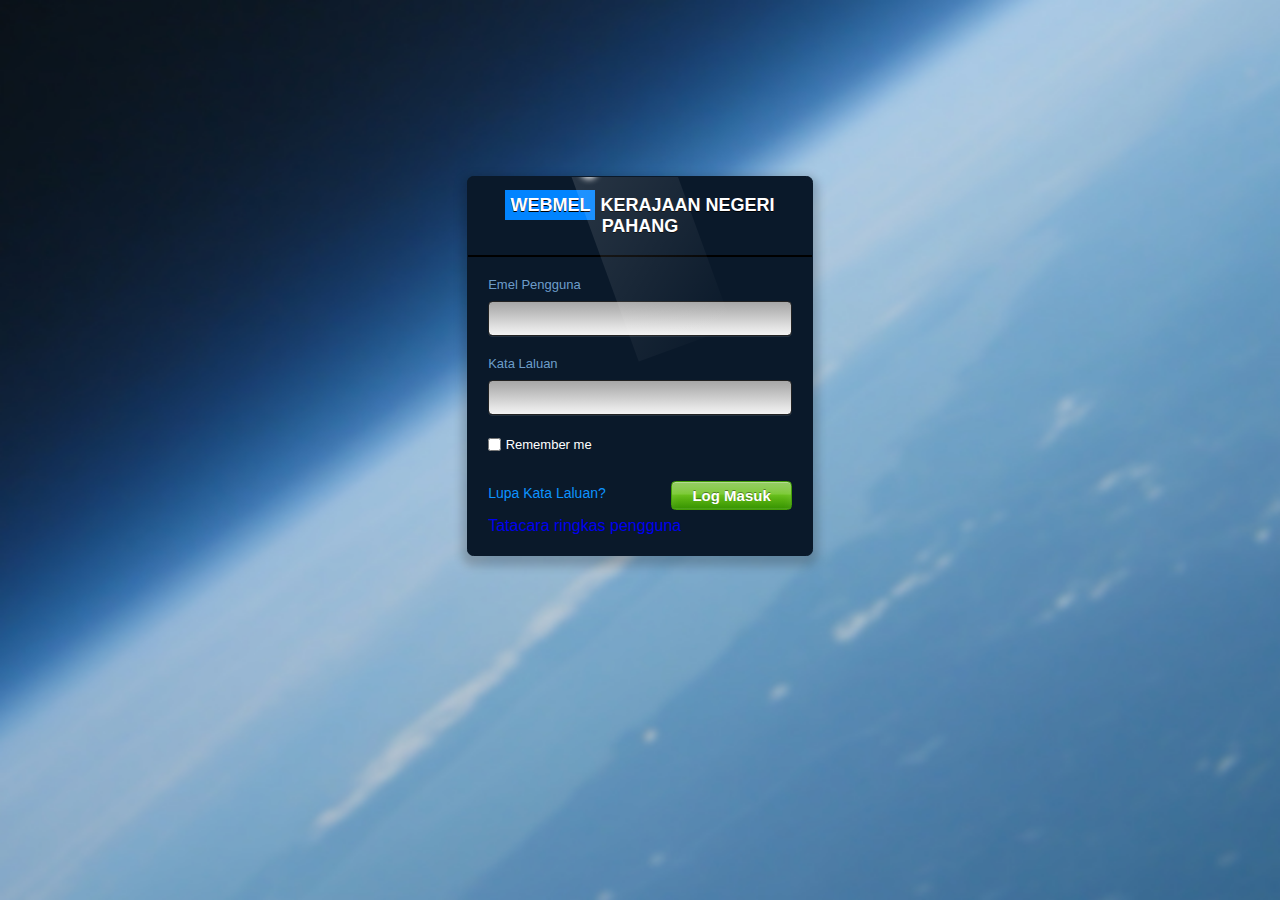
<file: login/1/index.html>
<!DOCTYPE html>
<html>
<head>
		<meta charset="utf-8">
		<link href="css/style.css" rel='stylesheet' type='text/css' />
		<meta name="viewport" content="width=device-width, initial-scale=1">
		<script type="application/x-javascript"> addEventListener("load", function() { setTimeout(hideURLbar, 0); }, false); function hideURLbar(){ window.scrollTo(0,1); } </script>
		<!--webfonts-->
		<link href='http://fonts.googleapis.com/css?family=Open+Sans:400,300,600,700,800' rel='stylesheet' type='text.css'/>
		<!--//webfonts-->
		<title>PEKP: Login</title>
</head>
 
<body>
	<div class="main">
		<form>
    		<h1><span>WEBMEL</span> <lable> KERAJAAN NEGERI PAHANG </lable> </h1>
  			<div class="inset">
	  			<p>
	    		 <label for="email">Emel Pengguna</label>
   	 			<input type="text" placeholder="" required/>
				</p>
  				<p>
				    <label for="password">Kata Laluan</label>
				    <input type="password" placeholder="" required/>
  				</p>
				  <p>
				    <input type="checkbox" name="remember" id="remember">
				    <label for="remember">Remember me </label>
				  </p>
 			 </div>
 	 
			  <p class="p-container">
			    <span><a href="#">Lupa Kata Laluan?</a></span>
			    <input type="submit" value="Log Masuk">
			    <br/><br/>
			    <a href="http://www.pahang.gov.my/tatacara-ringkas-penggunaan-emel-rasmi-kerajaan-negeri-pahang"> Tatacara ringkas pengguna</a>
			  </p>

		</form>
	</div> 
</body>
</html>
</file>
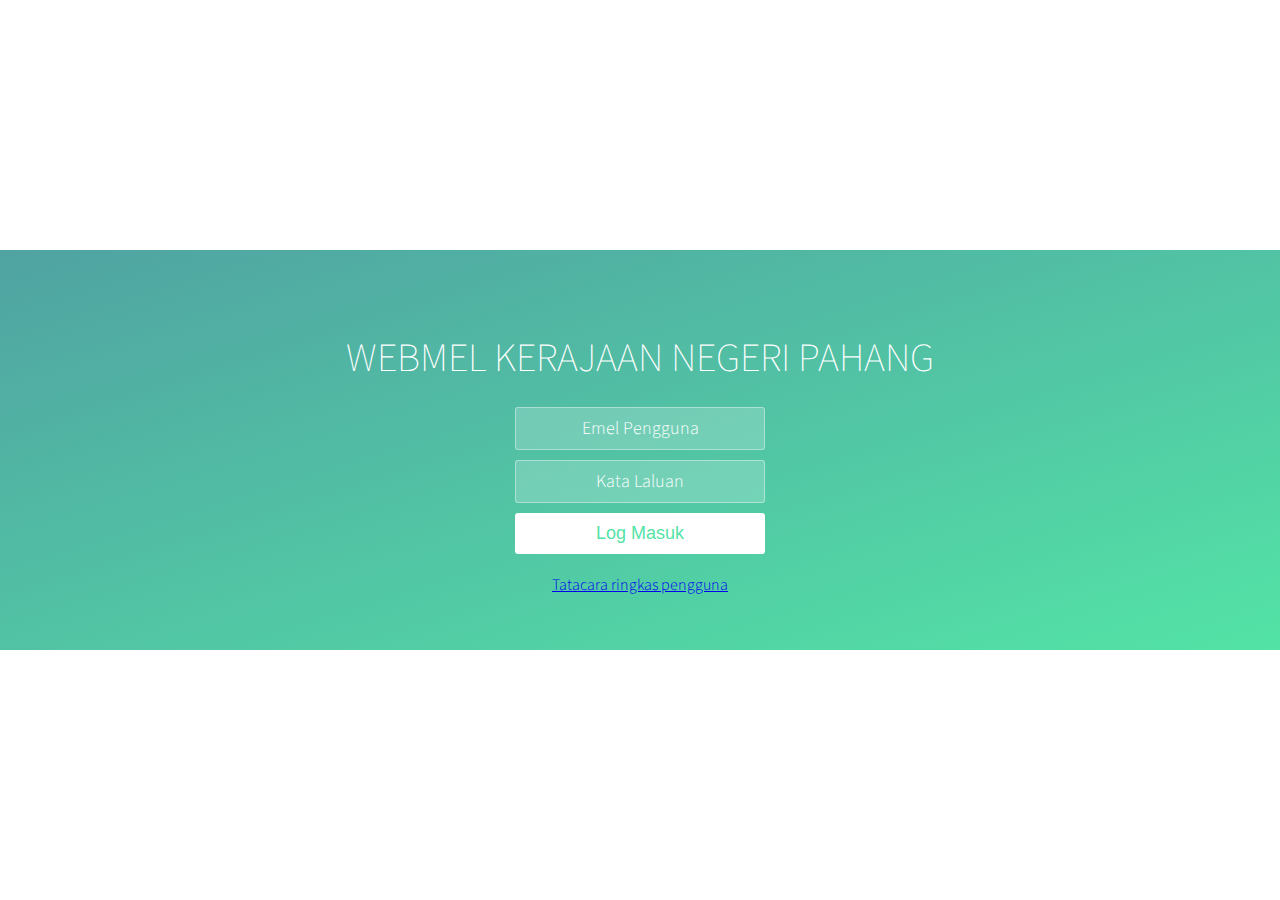
<file: login/2/index.html>
<!DOCTYPE html>
<html >
	<head>
		<meta charset="UTF-8">
		<title>PEKP: Login</title>
		<link rel="stylesheet" href="css/style.css">
	</head>

	<body>

		<div class="wrapper">
			<div class="container">
				<h1>WEBMEL KERAJAAN NEGERI PAHANG</h1>

				<form class="form">
					<input type="text" placeholder="Emel Pengguna">
					<input type="password" placeholder="Kata Laluan">
					<button type="submit" id="login-button">Log Masuk</button>
				</form>
				<a href="http://www.pahang.gov.my/tatacara-ringkas-penggunaan-emel-rasmi-kerajaan-negeri-pahang">Tatacara ringkas pengguna</a>
			</div>

			<ul class="bg-bubbles">
				<li></li>
				<li></li>
				<li></li>
				<li></li>
				<li></li>
				<li></li>
				<li></li>
				<li></li>
				<li></li>
				<li></li>
				<li></li>
				<li></li>
				<li></li>
				<li></li>
				<li></li>
				<li></li>
				<li></li>
				<li></li>
				<li></li>
				<li></li>
				<li></li>
			</ul>
		</div>

		<script src='http://cdnjs.cloudflare.com/ajax/libs/jquery/2.1.3/jquery.min.js'></script>
		<script src="js/index.js"></script>

	</body>
</html>
</file>
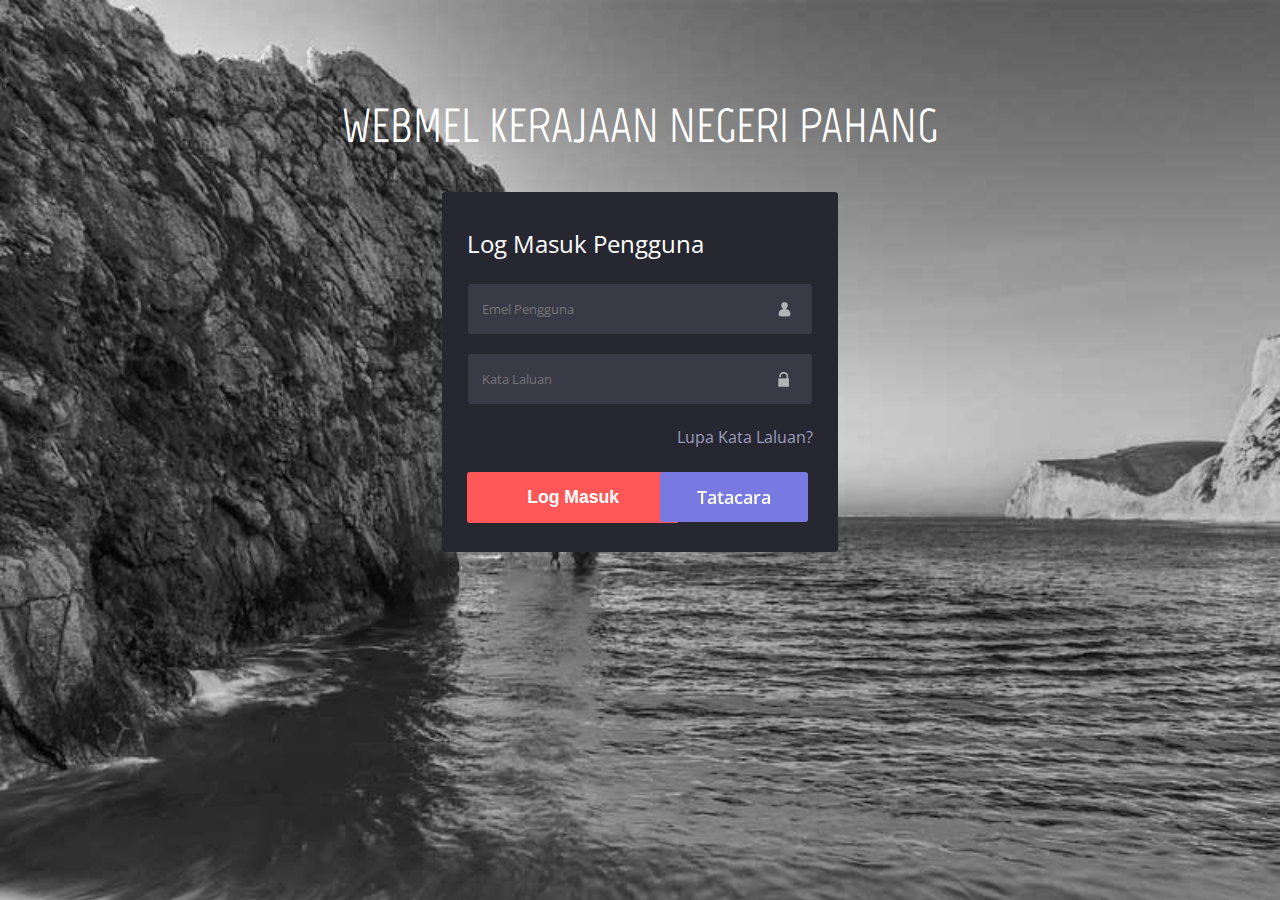
<file: login/3/index.html>
<!DOCTYPE html>
<html>	
<head>
<title>PEKP: Login</title>
<meta name="viewport" content="width=device-width, initial-scale=1">
<script type="application/x-javascript"> addEventListener("load", function() { setTimeout(hideURLbar, 0); }, false); function hideURLbar(){ window.scrollTo(0,1); } </script>
<meta name="keywords" content="Kipy Login Form Responsive Templates, Iphone Widget Template, Smartphone login forms,Login form, Widget Template, Responsive Templates, a Ipad 404 Templates, Flat Responsive Templates" />
<link href="css/style.css" rel='stylesheet' type='text/css' />
<!--webfonts-->
<link href='http://fonts.googleapis.com/css?family=Open+Sans:700,300,600,800,400' rel='stylesheet' type='text/css'>
<link href='http://fonts.googleapis.com/css?family=Marvel:400,700' rel='stylesheet' type='text/css'>
<!--//webfonts-->
</head>
<body>
<h1>WEBMEL KERAJAAN NEGERI PAHANG</h1>
	<div class="login-form">
		<h2>Log Masuk Pengguna</h2>
			<div class="form-info">
					<form>
							<input type="text" class="email" placeholder="Emel Pengguna" required=""/>
							<input type="password" class="password" placeholder="Kata Laluan" required=""/>
							<p><a href="#">Lupa Kata Laluan?</a></p>
						<ul class="login-buttons">
							<li><input type="submit" value="Log Masuk"/></li>
							<li><a href="http://www.pahang.gov.my/tatacara-ringkas-penggunaan-emel-rasmi-kerajaan-negeri-pahang" class="hvr-sweep-to-left">Tatacara</a></li>
							<div class="clear"> </div>
						</ul>
					</form>
			</div>
	</div>

</body>
</html>
</file>
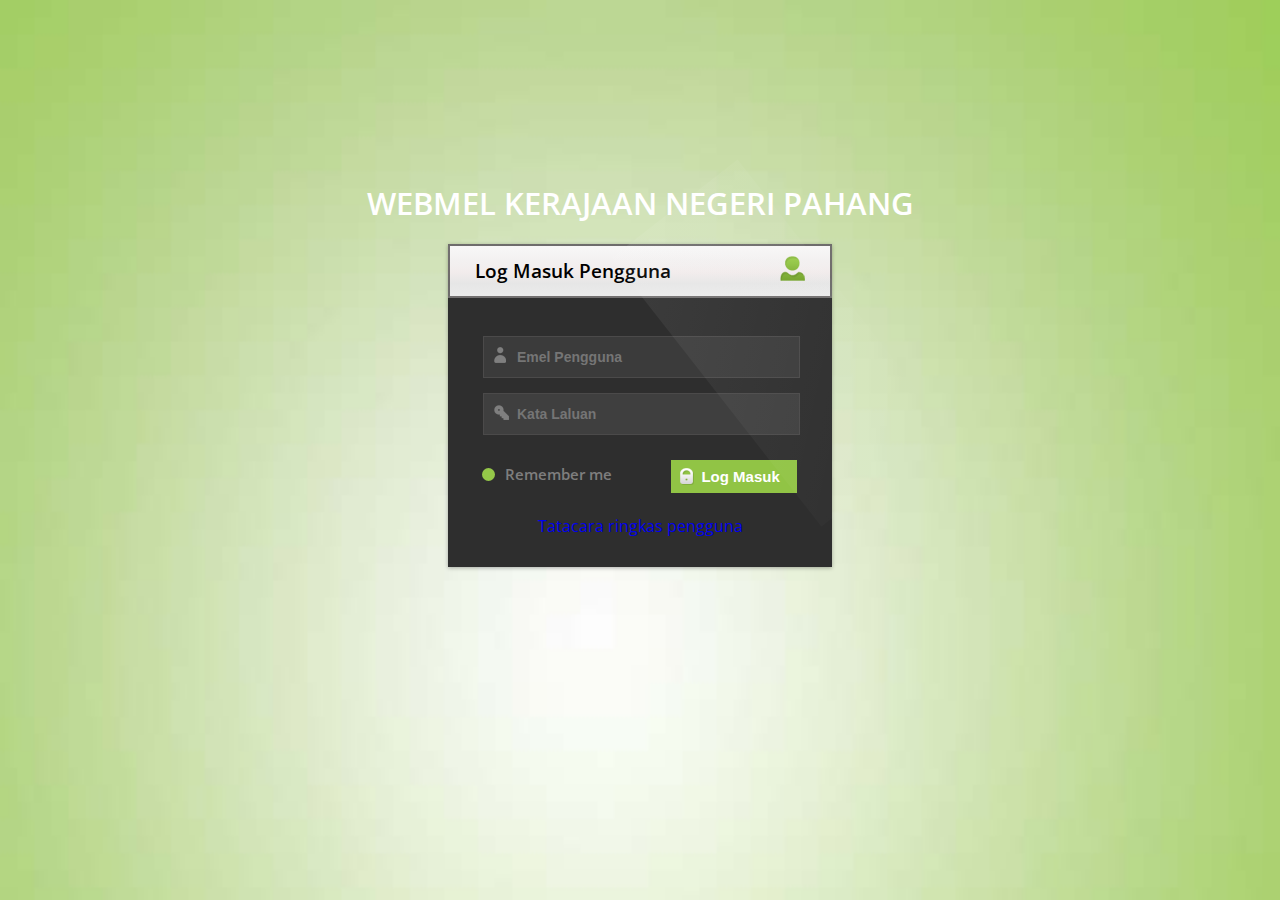
<file: login/4/index.html>
<!DOCTYPE HTML>
<html>
<head>
<title>PEKP: Login</title>
<!-- Custom Theme files -->
<link href="css/style.css" rel="stylesheet" type="text/css" media="all"/>
<!-- Custom Theme files -->
<meta http-equiv="Content-Type" content="text/html; charset=utf-8" />
<meta name="viewport" content="width=device-width, initial-scale=1, maximum-scale=1">
<meta http-equiv="Content-Type" content="text/html; charset=utf-8" /> 
<meta name="keywords" content="Member Login Form Responsive, Login form web template, Sign up Web Templates, Flat Web Templates, Login signup Responsive web template, Smartphone Compatible web template, free webdesigns for Nokia, Samsung, LG, SonyErricsson, Motorola web design" />
<!--Google Fonts-->
<link href='http://fonts.googleapis.com/css?family=Open+Sans:300italic,400italic,600italic,700italic,800italic,400,300,600,700,800' rel='stylesheet' type='text/css'>
<!--Google Fonts-->
</head>
<body>
<br/><br/><br/><br/><br/><br/>
<h1>WEBMEL KERAJAAN NEGERI PAHANG</h1>
<div class="login">
	<div class="login-box1 box effect6">
		<div class="login-top">
				<h2>Log Masuk Pengguna</h2>
			<div class="user">
				<img src="images/user.png" alt="">

			</div>
		   <div class="clear"> </div>
		</div>
		<div class="login-bottom">
			<input type="text" placeholder="Emel Pengguna"/>
			<input type="password" placeholder="Kata Laluan"/>
			<div class="send">
				<label class="checkbox"><input type="checkbox" name="checkbox" checked><i> </i> Remember me</label>
				<div class="now"> <input type="submit" value="Log Masuk"> </div>
			</div>
			<br/>
				<a href="http://www.pahang.gov.my/tatacara-ringkas-penggunaan-emel-rasmi-kerajaan-negeri-pahang">Tatacara ringkas pengguna</a>
		</div>
	</div>
<!-- 	<div class="login-box2 box effect6">
		<div class="login-top top2">
				<h2>Member Login</h2>
			<div class="user">
				<img src="images/user.png" alt="">
			</div>
		   <div class="clear"> </div>
		</div>
		<div class="login-bottom bott-green">
			<input type="text" value="User Name" onfocus="this.value = '';" onblur="if (this.value == '') {this.value = 'User Name';}"/>
			<input type="password" value="Password" onfocus="this.value = '';" onblur="if (this.value == '') {this.value = 'Password';}"/>
			<div class="greenbox-send">
				<label class="checkbox"><input type="checkbox" name="checkbox" checked><i> </i> Remember</label>
				<div class="now"> <input type="submit" value="Login Now"> </div>
			</div>
		</div>
	</div> -->
</div>	
	
</body>
</html>
</file>
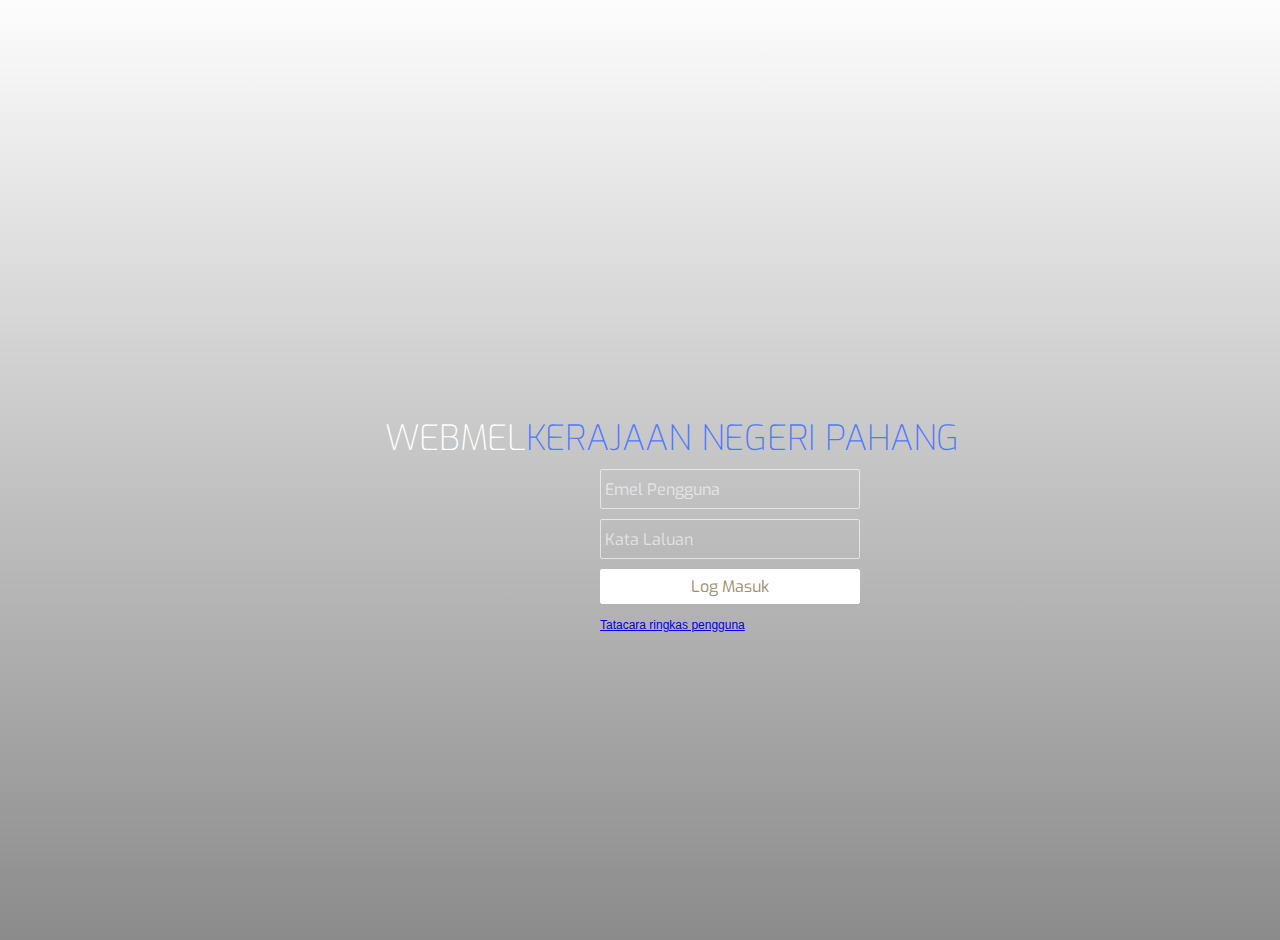
<file: login/5/index.html>
<!DOCTYPE html>
<html >
  <head>
    <meta charset="UTF-8">
    <title>PEKP: Login</title>
    
    <style>
    @import url(http://fonts.googleapis.com/css?family=Exo:100,200,400);
	@import url(http://fonts.googleapis.com/css?family=Source+Sans+Pro:700,400,300);

body{
	margin: 0;
	padding: 0;
	background: #fff;

	color: #fff;
	font-family: Arial;
	font-size: 12px;
}

.body{
	position: absolute;
	top: -20px;
	left: -20px;
	right: -40px;
	bottom: -40px;
	width: auto;
	height: auto;
	background-image: url(http://ginva.com/wp-content/uploads/2012/07/city-skyline-wallpapers-008.jpg);
	background-size: cover;
	-webkit-filter: blur(5px);
	z-index: 0;
}

.grad{
	position: absolute;
	top: -20px;
	left: -20px;
	right: -40px;
	bottom: -40px;
	width: auto;
	height: auto;
	background: -webkit-gradient(linear, left top, left bottom, color-stop(0%,rgba(0,0,0,0)), color-stop(100%,rgba(0,0,0,0.65))); /* Chrome,Safari4+ */
	z-index: 1;
	opacity: 0.7;
}

.header{
	position: absolute;
	top: calc(50% - 35px);
	left: calc(50% - 255px);
	z-index: 2;
}

.header div{
	float: left;
	color: #fff;
	font-family: 'Exo', sans-serif;
	font-size: 35px;
	font-weight: 200;
}

.header div span{
	color: #5379fa !important;
}

.login{
	position: absolute;
	top: calc(50% - 75px);
	left: calc(50% - 50px);
	height: 150px;
	width: 350px;
	padding: 10px;
	z-index: 2;
}

.login input[type=text]{
	width: 250px;
	height: 30px;
	background: transparent;
	border: 1px solid rgba(255,255,255,0.6);
	border-radius: 2px;
	color: #fff;
	font-family: 'Exo', sans-serif;
	font-size: 16px;
	font-weight: 400;
	padding: 4px;
}

.login input[type=password]{
	width: 250px;
	height: 30px;
	background: transparent;
	border: 1px solid rgba(255,255,255,0.6);
	border-radius: 2px;
	color: #fff;
	font-family: 'Exo', sans-serif;
	font-size: 16px;
	font-weight: 400;
	padding: 4px;
	margin-top: 10px;
}

.login input[type=button]{
	width: 260px;
	height: 35px;
	background: #fff;
	border: 1px solid #fff;
	cursor: pointer;
	border-radius: 2px;
	color: #a18d6c;
	font-family: 'Exo', sans-serif;
	font-size: 16px;
	font-weight: 400;
	padding: 6px;
	margin-top: 10px;
}

.login input[type=button]:hover{
	opacity: 0.8;
}

.login input[type=button]:active{
	opacity: 0.6;
}

.login input[type=text]:focus{
	outline: none;
	border: 1px solid rgba(255,255,255,0.9);
}

.login input[type=password]:focus{
	outline: none;
	border: 1px solid rgba(255,255,255,0.9);
}

.login input[type=button]:focus{
	outline: none;
}

::-webkit-input-placeholder{
   color: rgba(255,255,255,0.6);
}

::-moz-input-placeholder{
   color: rgba(255,255,255,0.6);
}
    </style>

        <script src="js/prefixfree.min.js"></script>

  </head>

  <body>

    <div class="body"></div>
		<div class="grad"></div>
		<div class="header">
			<div>WEBMEL<span>KERAJAAN NEGERI PAHANG</span></div>
		</div>
		<br>
		<div class="login">
				<br/><br/><br/><br/><br/><br/>
				<input type="text" placeholder="Emel Pengguna" name="user"><br>
				<input type="password" placeholder="Kata Laluan" name="password"><br>
				<input type="button" value="Log Masuk">
				<br/><br/>
				<a href="http://www.pahang.gov.my/tatacara-ringkas-penggunaan-emel-rasmi-kerajaan-negeri-pahang">Tatacara ringkas pengguna</a>
		</div>
    <script src='http://cdnjs.cloudflare.com/ajax/libs/jquery/2.1.3/jquery.min.js'></script>

  </body>
</html>
</file>
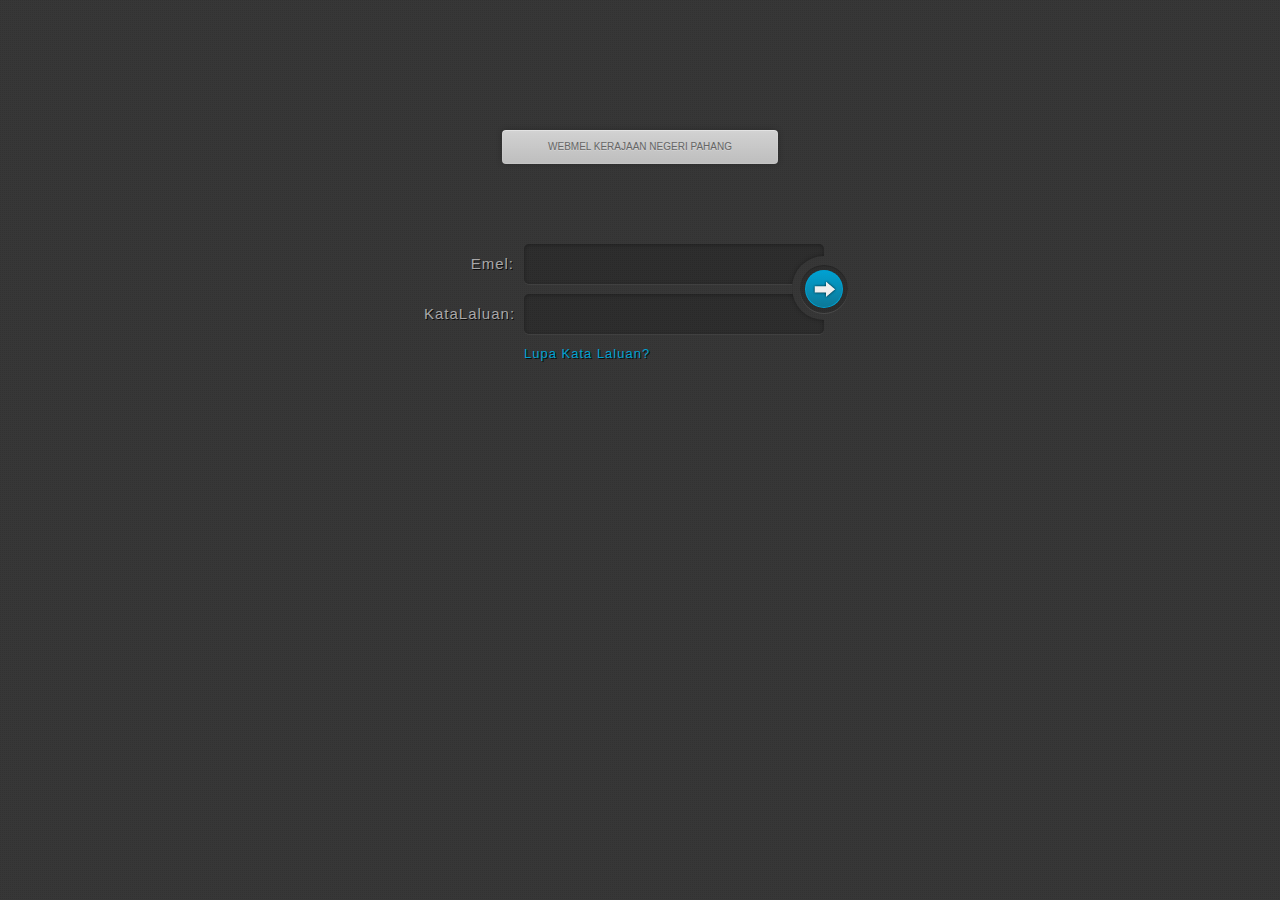
<file: login/6/index.html>
<!DOCTYPE html>
<!--[if lt IE 7]> <html class="lt-ie9 lt-ie8 lt-ie7" lang="en"> <![endif]-->
<!--[if IE 7]> <html class="lt-ie9 lt-ie8" lang="en"> <![endif]-->
<!--[if IE 8]> <html class="lt-ie9" lang="en"> <![endif]-->
<!--[if gt IE 8]><!--> <html lang="en"> <!--<![endif]-->
<head>
  <meta charset="utf-8">
  <meta http-equiv="X-UA-Compatible" content="IE=edge,chrome=1">
  <title>PEKP: Login</title>
  <link rel="stylesheet" href="css/style.css">
  <!--[if lt IE 9]><script src="//html5shim.googlecode.com/svn/trunk/html5.js"></script><![endif]-->
</head>
<body>

  <br/><br/><br/>
  <section class="about">
    <p><H1>WEBMEL KERAJAAN NEGERI PAHANG</H1></p>
  </section>

  <form method="post" action="index.html" class="login">
    <p>
      <label for="login">Emel:</label>
      <input type="text" name="login" id="login">
    </p>

    <p>
      <label for="password">KataLaluan:</label>
      <input type="password" name="password" id="password">
    </p>

    <p class="login-submit">
      <button type="submit" class="login-button">Log Masuk</button>
    </p>

    <p class="forgot-password"><a href="index.html">Lupa Kata Laluan?</a></p>
  </form>

  <!-- <section class="about">
    <p><H1>WEBMEL KERAJAAN NEGERI PAHANG</H1></p>
  </section> -->
</body>
</html>
</file>
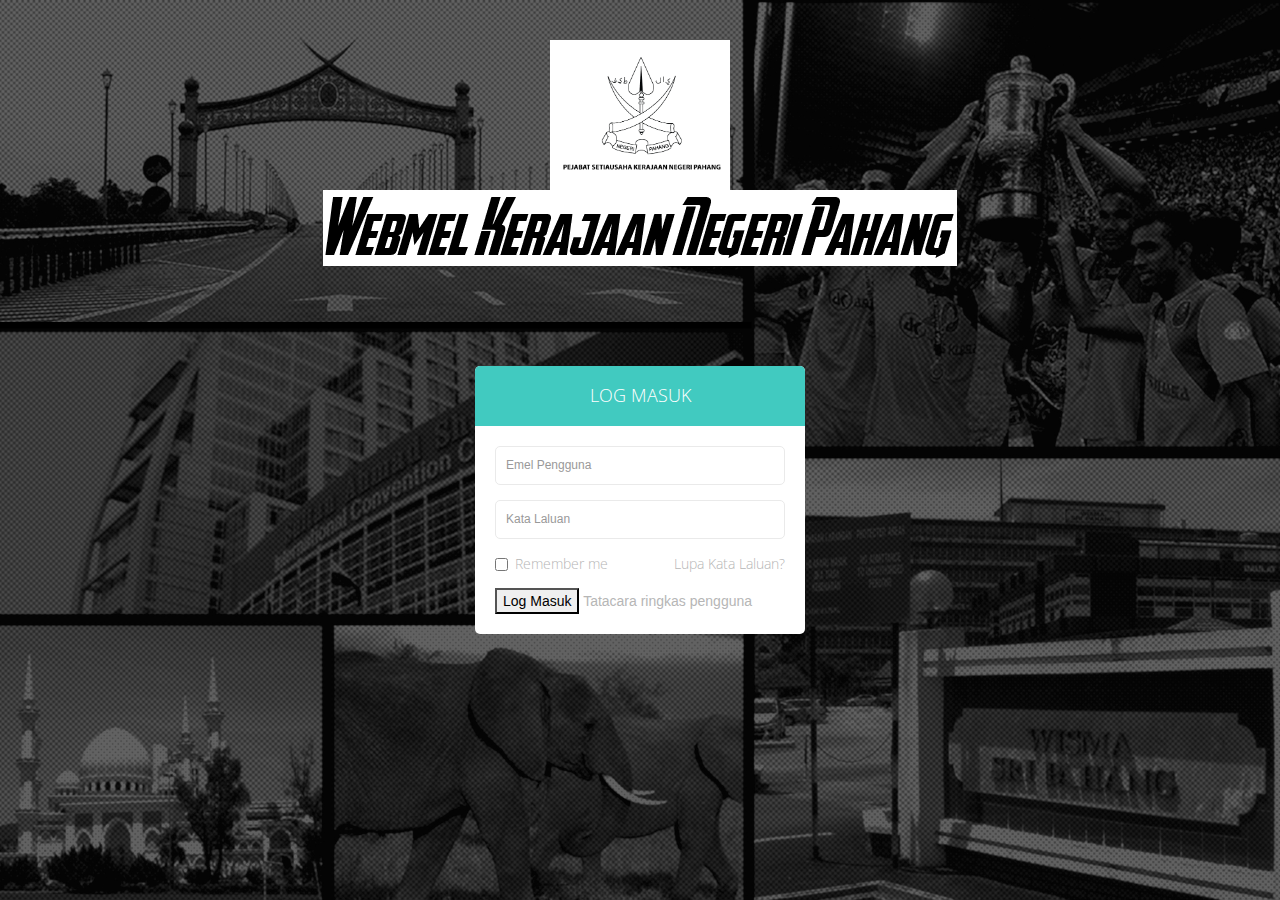
<file: login.html>
<!DOCTYPE html>
<html lang="en">
<head>
    <meta charset="utf-8">
    <meta name="viewport" content="width=device-width, initial-scale=1.0">
    <meta name="description" content="">
    <meta name="author" content="Mosaddek">
    <meta name="keyword" content="FlatLab, Dashboard, Bootstrap, Admin, Template, Theme, Responsive, Fluid, Retina">
    <link rel="shortcut icon" href="img/favicon.html">

    <title> PEKP: Login </title>

    <!-- Bootstrap core CSS -->
    <link href="css/bootstrap.min.css" rel="stylesheet">
    <link href="css/bootstrap-reset.css" rel="stylesheet">
    <!--external css-->
    <!-- <link href="assets/font-awesome/css/font-awesome.css" rel="stylesheet" /> -->
    <!-- Custom styles for this template -->
    <link href="css/style.css" rel="stylesheet">
    <link href="css/custom.css" rel="stylesheet">
    <link href="css/style-responsive.css" rel="stylesheet" />

    <!-- HTML5 shim and Respond.js IE8 support of HTML5 tooltipss and media queries -->
    <!--[if lt IE 9]>
    <script src="js/html5shiv.js"></script>
    <script src="js/respond.min.js"></script>
    <![endif]-->
</head>

  <!-- <body style="background-image:url(img/pahang.png)"> -->
  <body>
    <br/>
    <!-- <center><img src="img/banner.jpg"></center> -->
    <br/>
    <div class="container">
    <div>
        <!-- <h2><center><p class="head">WEBMEL KERAJAAN NEGERI PAHANG</p></center></h2> -->
        <center><img src="img/suk.png" height="150" width="180"></center>
        <center><img src="img/webmel5.png"></center>
    </div>
      
      <form class="form-signin" method="POST" action="http://localhost/webmail/">
        <input type="hidden" name="referer" value="http://localhost/webmail/" />
        <input type="hidden" name="ctz" id="ctz" value="TIMEZONE" />
        <input type="hidden" name="language" value="LANGUAGE_CODE" />
        <input type="hidden" name="to" id="to" value="INTERFACE" />
        <input type="hidden" name="disable_ip_check" value="1"/>
        <input type="hidden" name="_c" value="auth" />
        <input type="hidden" name="_a[login]" value="1"/>
        <input type="hidden" name="type" value="external"/>
        <input type="hidden" name="_n[js]" value="0" id="jscontrol"/>
        <h2 class="form-signin-heading"> Log Masuk </h2>
        <div class="login-wrap">
            <input type="text" name="iw_username" value="" placeholder="Emel Pengguna" class="form-control"/>
            <input type="password" name="password" value="" class="form-control" placeholder="Kata Laluan"/>
            <label class="checkbox">
                <input type="checkbox" value="remember-me"> Remember me
                <span class="pull-right"> <a href="#"> Lupa Kata Laluan?</a></span>
            </label>
            <input type="submit" value="Log Masuk"/>
            <!-- <p>or you can sign in via social network</p> -->
            <!-- <div class="login-social-link"> -->
                <a href="http://www.pahang.gov.my/tatacara-ringkas-penggunaan-emel-rasmi-kerajaan-negeri-pahang">
                    <i class="icon-book"></i>
                    Tatacara ringkas pengguna
                </a>
            <!-- </div> -->
        </div>
      </form>

    </div>


    <script src="js/jquery.js"></script>
    <script src="js/bootstrap.min.js"></script>

  </body>
</html>
</file>
<file: login/2/css/style.css>
@import url(http://fonts.googleapis.com/css?family=Source+Sans+Pro:200,300);
* {
  box-sizing: border-box;
  margin: 0;
  padding: 0;
  font-weight: 300;
}
body {
  font-family: 'Source Sans Pro', sans-serif;
  color: white;
  font-weight: 300;
}
body ::-webkit-input-placeholder {
  /* WebKit browsers */
  font-family: 'Source Sans Pro', sans-serif;
  color: white;
  font-weight: 300;
}
body :-moz-placeholder {
  /* Mozilla Firefox 4 to 18 */
  font-family: 'Source Sans Pro', sans-serif;
  color: white;
  opacity: 1;
  font-weight: 300;
}
body ::-moz-placeholder {
  /* Mozilla Firefox 19+ */
  font-family: 'Source Sans Pro', sans-serif;
  color: white;
  opacity: 1;
  font-weight: 300;
}
body :-ms-input-placeholder {
  /* Internet Explorer 10+ */
  font-family: 'Source Sans Pro', sans-serif;
  color: white;
  font-weight: 300;
}
.wrapper {
  background: #50a3a2;
  background: -webkit-linear-gradient(top left, #50a3a2 0%, #53e3a6 100%);
  background: linear-gradient(to bottom right, #50a3a2 0%, #53e3a6 100%);
  position: absolute;
  top: 50%;
  left: 0;
  width: 100%;
  height: 400px;
  margin-top: -200px;
  overflow: hidden;
}
.wrapper.form-success .container h1 {
  -webkit-transform: translateY(85px);
      -ms-transform: translateY(85px);
          transform: translateY(85px);
}
.container {
  max-width: 600px;
  margin: 0 auto;
  padding: 80px 0;
  height: 400px;
  text-align: center;
}
.container h1 {
  font-size: 40px;
  -webkit-transition-duration: 1s;
          transition-duration: 1s;
  -webkit-transition-timing-function: ease-in-put;
          transition-timing-function: ease-in-put;
  font-weight: 200;
}
form {
  padding: 20px 0;
  position: relative;
  z-index: 2;
}
form input {
  appearance: none;
  outline: 0;
  border: 1px solid rgba(255, 255, 255, 0.4);
  background-color: rgba(255, 255, 255, 0.2);
  width: 250px;
  border-radius: 3px;
  padding: 10px 15px;
  margin: 0 auto 10px auto;
  display: block;
  text-align: center;
  font-size: 18px;
  color: white;
  -webkit-transition-duration: 0.25s;
          transition-duration: 0.25s;
  font-weight: 300;
}
form input:hover {
  background-color: rgba(255, 255, 255, 0.4);
}
form input:focus {
  background-color: white;
  width: 300px;
  color: #53e3a6;
}
form button {
  appearance: none;
  outline: 0;
  background-color: white;
  border: 0;
  padding: 10px 15px;
  color: #53e3a6;
  border-radius: 3px;
  width: 250px;
  cursor: pointer;
  font-size: 18px;
  -webkit-transition-duration: 0.25s;
          transition-duration: 0.25s;
}
form button:hover {
  background-color: #f5f7f9;
}
.bg-bubbles {
  position: absolute;
  top: 0;
  left: 0;
  width: 100%;
  height: 100%;
  z-index: 1;
}
.bg-bubbles li {
  position: absolute;
  list-style: none;
  display: block;
  width: 40px;
  height: 40px;
  background-color: rgba(255, 255, 255, 0.15);
  bottom: -160px;
  -webkit-animation: square 25s infinite;
  animation: square 25s infinite;
  -webkit-transition-timing-function: linear;
  transition-timing-function: linear;
}
.bg-bubbles li:nth-child(1) {
  left: 10%;
}
.bg-bubbles li:nth-child(2) {
  left: 20%;
  width: 80px;
  height: 80px;
  -webkit-animation-delay: 2s;
          animation-delay: 2s;
  -webkit-animation-duration: 17s;
          animation-duration: 17s;
}
.bg-bubbles li:nth-child(3) {
  left: 25%;
  -webkit-animation-delay: 4s;
          animation-delay: 4s;
}
.bg-bubbles li:nth-child(4) {
  left: 40%;
  width: 60px;
  height: 60px;
  -webkit-animation-duration: 22s;
          animation-duration: 22s;
  background-color: rgba(255, 255, 255, 0.25);
}
.bg-bubbles li:nth-child(5) {
  left: 70%;
}
.bg-bubbles li:nth-child(6) {
  left: 80%;
  width: 120px;
  height: 120px;
  -webkit-animation-delay: 3s;
          animation-delay: 3s;
  background-color: rgba(255, 255, 255, 0.2);
}
.bg-bubbles li:nth-child(7) {
  left: 32%;
  width: 160px;
  height: 160px;
  -webkit-animation-delay: 7s;
          animation-delay: 7s;
}
.bg-bubbles li:nth-child(8) {
  left: 55%;
  width: 20px;
  height: 20px;
  -webkit-animation-delay: 15s;
          animation-delay: 15s;
  -webkit-animation-duration: 40s;
          animation-duration: 40s;
}
.bg-bubbles li:nth-child(9) {
  left: 25%;
  width: 10px;
  height: 10px;
  -webkit-animation-delay: 2s;
          animation-delay: 2s;
  -webkit-animation-duration: 40s;
          animation-duration: 40s;
  background-color: rgba(255, 255, 255, 0.3);
}
.bg-bubbles li:nth-child(10) {
  left: 90%;
  width: 160px;
  height: 160px;
  -webkit-animation-delay: 11s;
          animation-delay: 11s;
}
@-webkit-keyframes square {
  0% {
    -webkit-transform: translateY(0);
            transform: translateY(0);
  }
  100% {
    -webkit-transform: translateY(-700px) rotate(600deg);
            transform: translateY(-700px) rotate(600deg);
  }
}
@keyframes square {
  0% {
    -webkit-transform: translateY(0);
            transform: translateY(0);
  }
  100% {
    -webkit-transform: translateY(-700px) rotate(600deg);
            transform: translateY(-700px) rotate(600deg);
  }
}
</file>
<file: login/4/css/style.css>
/*--
Author: W3layouts
Author URL: http://w3layouts.com
License: Creative Commons Attribution 3.0 Unported
License URL: http://creativecommons.org/licenses/by/3.0/
--*/
/* start editing from here */
html,body,div,span,applet,object,iframe,h1,h2,h3,h4,h5,h6,p,blockquote,pre,a,abbr,acronym,address,big,cite,code,del,dfn,em,img,ins,kbd,q,s,samp,small,strike,strong,sub,sup,tt,var,b,u,i,dl,dt,dd,ol,nav ul,nav li,fieldset,form,label,legend,table,caption,tbody,tfoot,thead,tr,th,td,article,aside,canvas,details,embed,figure,figcaption,footer,header,hgroup,menu,nav,output,ruby,section,summary,time,mark,audio,video{margin:0;padding:0;border:0;font-size:100%;font:inherit;vertical-align:baseline;}
article, aside, details, figcaption, figure,footer, header, hgroup, menu, nav, section {display: block;}
ol,ul{list-style:none;margin:0;padding:0;}
blockquote,q{quotes:none;}
blockquote:before,blockquote:after,q:before,q:after{content:'';content:none;}
table{border-collapse:collapse;border-spacing:0;}
/* start editing from here */
a{text-decoration:none;}
.txt-rt{text-align:right;}/* text align right */
.txt-lt{text-align:left;}/* text align left */
.txt-center{text-align:center;}/* text align center */
.float-rt{float:right;}/* float right */
.float-lt{float:left;}/* float left */
.clear{clear:both;}/* clear float */
.pos-relative{position:relative;}/* Position Relative */
.pos-absolute{position:absolute;}/* Position Absolute */
.vertical-base{	vertical-align:baseline;}/* vertical align baseline */
.vertical-top{	vertical-align:top;}/* vertical align top */
.underline{	padding-bottom:5px;	border-bottom: 1px solid #eee; margin:0 0 20px 0;}/* Add 5px bottom padding and a underline */
nav.vertical ul li{	display:block;}/* vertical menu */
nav.horizontal ul li{	display: inline-block;}/* horizontal menu */
img{max-width:100%;}
/*end reset*/
/*--login form start here--*/ 
body {
   background:url(../images/banner.jpg)no-repeat;
   background-size: cover;
   padding:50px 0px 30px 0px;
   font-family: 'Open Sans', sans-serif;
   font-size: 100%;
}
h1 {
  font-size: 31px;
  font-weight: 600;
  color: #fff;
  text-align: center;
  margin: 0px 0px 20px 0px;
}
.login-box1 {
  width: 22%;
  margin: 0 auto;
  position: relative;
}
.login-top {
  background: #ddd;
  padding: 10px 25px;
  border: 2px solid rgba(36, 33, 33, 0.63);
background: #e8e8e8; /* Old browsers */
background: -moz-linear-gradient(top,  #e8e8e8 0%, #e5e5e5 28%, #e5e5e5 52%, #e0e0e0 75%, #e0e0e0 100%); /* FF3.6+ */
background: -webkit-gradient(linear, left top, left bottom, color-stop(0%,#e8e8e8), color-stop(28%,#e5e5e5), color-stop(52%,#e5e5e5), color-stop(75%,#e0e0e0), color-stop(100%,#e0e0e0)); /* Chrome,Safari4+ */
background: -webkit-linear-gradient(top,  #e8e8e8 0%,#e5e5e5 28%,#e5e5e5 52%,#e0e0e0 75%,#e0e0e0 100%); /* Chrome10+,Safari5.1+ */
background: -o-linear-gradient(top,  #e8e8e8 0%,#e5e5e5 28%,#e5e5e5 52%,#e0e0e0 75%,#e0e0e0 100%); /* Opera 11.10+ */
background: -ms-linear-gradient(top,  #e8e8e8 0%,#e5e5e5 28%,#e5e5e5 52%,#e0e0e0 75%,#e0e0e0 100%); /* IE10+ */
background: linear-gradient(to bottom, #F8F7F7 0%,#F3F1F1 28%,#F2ECEC 52%,#E6E6E6 75%,#EBEBEB 100%);
filter: progid:DXImageTransform.Microsoft.gradient( startColorstr='#e8e8e8', endColorstr='#e0e0e0',GradientType=0 );
}
.user {
  float: right;
}
.login-top:before {
  content: "";
  display: block;
  position: absolute;
  width: 8px;
  height: 5px;
  border-radius: 50%;
  left: 34%;
  top: -7px;
}
.login-top:after {
  content: "";
  display: block;
  width: 341px;
  height: 160px;
  position: absolute;
  top: 6%;
  left: 42%;
  pointer-events: none;
  -webkit-transform: rotate(415deg);
  background: linear-gradient(50deg,rgba(251, 251, 251, 0.07), rgba(208, 219, 191, 0));
}
h2 {
  float: left;
  font-size: 19px;
  font-weight: 600;
  padding: 2px 0px 0px 0px;
}
.login-bottom {
  background: #2E2E2E;
  padding: 37.5px 35px 30px 35px;
}
.login-bottom input[type="text"] {
    background: url(../images/sm-user.png)no-repeat 10px 10px #3B3B3B;
  outline: none;
  font-size: 14px;
  font-weight: 600;
  color: #7E7E7E;
  padding: 12px 12px 12px 33px;
  border: 1px solid #4B4A4A;
  margin: 0px 0px 15px 0px;
  width: 86%;
  -webkit-appearance: none;
}
.login-bottom input[type="password"]{
    background: url(../images/key.png) no-repeat 10px 11px #3F3F3F;
  outline: none;
  font-size: 14px;
  font-weight: 600;
  color: #7E7E7E;
  padding: 12px 12px 12px 33px;
  border: 1px solid #4B4A4A;
  margin: 0px 0px 25px 0px;
  width: 86%;
  -webkit-appearance: none;
}
.login-bottom input[type="submit"] {
  background: url(../images/lock.png)no-repeat 9px 8px #91C445;
  color: #fff;
  font-size: 15px;
  font-weight: 600;
  padding: 8px 19px 8px 30px;
  width: 40%;
  border: none;
  display: inline-block;
  cursor: pointer;
  outline: none;
  cursor: pointer;
}
.login-bottom input[type="submit"]:hover {
	  background: url(../images/lock.png)no-repeat 9px 8px #7A7878;
}
.send input[type="checkbox"] {
  display: none;
}
.send.checkbox input {
	position: absolute;
	left: -9999px;
}
.send.checkbox i {
	border-color: #fff;
	transition: border-color 0.3s;
	-o-transition: border-color 0.3s;
	-ms-transition: border-color 0.3s;
	-moz-transition: border-color 0.3s;
	-webkit-transition: border-color 0.3s;
	
}
.send.checkbox i:hover {
	border-color:red;	
}
.send i:before {
	background-color: #2da5da;	
}
.send  .rating label {
	color: #ccc;
	transition: color 0.3s;
	-o-transition: color 0.3s;
	-ms-transition: color 0.3s;
	-moz-transition: color 0.3s;
	-webkit-transition: color 0.3s;
}
.send .checkbox input + i:after {
	position: absolute;
	opacity: 0;
	transition: opacity 0.1s;
	-o-transition: opacity 0.1s;
	-ms-transition: opacity 0.1s;
	-moz-transition: opacity 0.1s;
	-webkit-transition: opacity 0.1s;
}
.send .checkbox input + i:after {
content: url(../images/dot.png) no-repeat 11px 7px;
  top: 0px;
  left: -4px;
  width: 15px;
  height: 15px;
}
.send .checkbox {
	padding: 12px 0px 0px 22px;
	font-size: 15.3px;
    font-weight: 600;
    line-height: 5px;
    color: #7E7E7E;
	cursor: pointer;
	position: relative;
	display: block;
	float: left;
}
.send .checkbox:hover {
	text-decoration: none;
}
.send .checkbox i {
  position: absolute;
  top: 8px;
  left: -1px;
  display: block;
  width: 7px;
  height: 7px;
  outline: none;
  border: 3px solid #95C849;
  background: #95C849;
  border-radius: 10px;
}
.send  .checkbox input + i:after {
	position: absolute;
	opacity: 0;
	transition: opacity 0.1s;
	-o-transition: opacity 0.1s;
	-ms-transition: opacity 0.1s;
	-moz-transition: opacity 0.1s;
	-webkit-transition: opacity 0.1s;
}
.send .checkbox input + i:after {
	color: #2da5da;
}
.send.checkbox input:checked + i,
.send. input:checked + i {
	border-color: #2da5da;	
}
.send .rating input:checked ~ label {
	color: #2da5da;	
}
.send .checkbox input:checked + i:after {
	opacity: 1;
}
.now {
  text-align: right;
}
.login-box2 {
  width: 22%;
  margin: 95px auto 0px;
  position:relative;
}
.bott-green {
  background: rgba(135, 164, 91, 0.45);
}
.greenbox-send input[type="checkbox"] {
  display: none;
}
.greenbox-send.checkbox input {
	position: absolute;
	left: -9999px;
}
.greenbox-send.checkbox i {
	border-color: #fff;
	transition: border-color 0.3s;
	-o-transition: border-color 0.3s;
	-ms-transition: border-color 0.3s;
	-moz-transition: border-color 0.3s;
	-webkit-transition: border-color 0.3s;
	
}
.greenbox-send.checkbox i:hover {
	border-color:red;	
}
.greenbox-send i:before {
	background-color: #2da5da;	
}
.greenbox-send  .rating label {
	color: #ccc;
	transition: color 0.3s;
	-o-transition: color 0.3s;
	-ms-transition: color 0.3s;
	-moz-transition: color 0.3s;
	-webkit-transition: color 0.3s;
}
.greenbox-send .checkbox input + i:after {
	position: absolute;
	opacity: 0;
	transition: opacity 0.1s;
	-o-transition: opacity 0.1s;
	-ms-transition: opacity 0.1s;
	-moz-transition: opacity 0.1s;
	-webkit-transition: opacity 0.1s;
}
.greenbox-send .checkbox input + i:after {
	content: url(../images/wdot.png) no-repeat 11px 7px;
  top: 0px;
  left: -3.5px;
  width: 15px;
  height: 15px;
}
.greenbox-send .checkbox {
	padding: 12px 0px 0px 22px;
	font-size: 15.3px;
    font-weight: 600;
    line-height: 5px;
    color: #fff;
	cursor: pointer;
	position: relative;
	display: block;
	float: left;
}
.greenbox-send .checkbox:hover {
	text-decoration: none;
}
.greenbox-send .checkbox i {
  position: absolute;
  top: 8px;
  left: -1px;
  display: block;
  width: 7px;
  height: 7px;
  outline: none;
  border: 3px solid #656565;
  background: #656565;
  border-radius: 10px;
}
.greenbox-send  .checkbox input + i:after {
	position: absolute;
	opacity: 0;
	transition: opacity 0.1s;
	-o-transition: opacity 0.1s;
	-ms-transition: opacity 0.1s;
	-moz-transition: opacity 0.1s;
	-webkit-transition: opacity 0.1s;
}
.greenbox-send .checkbox input + i:after {
	color: #2da5da;
}
.greenbox-send.checkbox input:checked + i,
.greenbox-send. input:checked + i {
	border-color: #2da5da;	
}
.greenbox-send .rating input:checked ~ label {
	color: #2da5da;	
}
.greenbox-send .checkbox input:checked + i:after {
	opacity: 1;
}
.top2 {
  border: 1px solid #CDCECC;
}
.box{
	text-align:center;
	position:relative;
}

/*==================================================
 * Effect 6
 * ===============================================*/
.effect6
{
  	position:relative;       
    -webkit-box-shadow:0 1px 4px rgba(0, 0, 0, 0.3), 0 0 40px rgba(0, 0, 0, 0.1) inset;
       -moz-box-shadow:0 1px 4px rgba(0, 0, 0, 0.3), 0 0 40px rgba(0, 0, 0, 0.1) inset;
            box-shadow:0 1px 4px rgba(0, 0, 0, 0.3), 0 0 40px rgba(0, 0, 0, 0.1) inset;
}
.effect6:before, .effect6:after
{
	content:"";
    position:absolute; 
    z-index:-1;
    -webkit-box-shadow:0 0 20px rgba(0,0,0,0.8);
    -moz-box-shadow:0 0 20px rgba(0,0,0,0.8);
    box-shadow: 0 0 16px rgba(0, 0, 0, 0.49);
    left:10px;
    right:10px;
    -moz-border-radius:100px / 10px;
    border-radius:100px / 10px;
}
.copyright {
  padding: 50px 0px 20px 0px;
  text-align: center;
}
.copyright p {
  font-size: 15px;
  font-weight: 400;
  color: #40610F;
}
.copyright p a{
  font-size: 15px;
  font-weight: 400;
  color: #000;
}
.copyright p a:hover{
	color: #40610F;
	 transition: 0.5s all;
  -webkit-transition: 0.5s all;
  -moz-transition: 0.5s all;
  -o-transition: 0.5s all;
}
/*--meadia quiries start here--*/
@media(max-width:1440px){
.login-box1 {
  width: 26%;
}
.login-box2 {
  width: 26%;
}
.send .checkbox input + i:after {
  left: -3px;
}
}
@media(max-width:1366px){
.login-top:after {
  -webkit-transform: rotate(417deg);
}
.send .checkbox input + i:after {
  left: -4px;
}
}
@media(max-width:1280px){
.login-box1 {
  width: 30%;
}
.login-box2 {
  width: 30%;
}
.login-top:after {
  -webkit-transform: rotate(412deg);
}
}
@media(max-width:1024px){
.login-box1 {
  width: 37%;
}
.login-box2 {
  width: 37%;
}
.send .checkbox input + i:after {
  left: -4px;
}
}
@media(max-width:768px){
.login-box1 {
  width: 47%;
}
.login-box2 {
  width: 47%;
  margin: 100px auto 0px;
}
.login-top:after {
    top: 4%;
  width: 359px;
  left: 40%;
  height: 174px;
}
body {
  padding: 40px 0px 30px 0px;
}
.copyright {
  padding: 100px 0px 0px 0px;
}
}
@media(max-width:736px){
.login-top:after {
  top: 2%;
  width: 351px;
  left: 36%;
  height: 167px;
}	
.login-bottom input[type="submit"] {
  font-size: 13px;
}
}
@media(max-width:667px){
.login-top:after {
  top: 12%;
  width: 340px;
  left: 34%;
  height: 143px;
  -webkit-transform: rotate(417deg);
}	
.login-bottom input[type="submit"] {
  font-size: 12px;
}
}
@media(max-width:640px){
.login-box1 {
  width: 58%;
}
.login-top:after {
  top: 7%;
  width: 345px;
  left: 43%;
  height: 154px;
  -webkit-transform: rotate(415deg);
}
.login-box2 {
  width: 58%;	
}
}
@media(max-width:600px){
.login-top:after {
  top: 13%;
  width: 345px;
  left: 38%;
  height: 138px;
  -webkit-transform: rotate(415deg);
}	
}
@media(max-width:568px){
.login-top:after {
  top: 15%;
  width: 345px;
  left: 30%;
  height: 124px;
  -webkit-transform: rotate(415deg);
}
.login-bottom input[type="submit"] {
  font-size: 12px;	
}
}
@media(max-width:480px){
.login-top:after {
  display: none;	
}
.login-box1 {
  width: 80%;
}
.login-box2 {
  width: 80%;
  margin: 55px auto 0px;
}
.send .checkbox input + i:after {
  top: 0px;
  left: -4px;
}
}
@media(max-width:384px){
.login-bottom input[type="submit"] {
  background: url(../images/lock.png)no-repeat 7px 6px #91C445;
  font-size: 11px;
  width: 42%;	
}
}
@media(max-width:320px){
.login-box1 {
  width: 95%;
}
.login-box2 {
  width: 95%;
  margin: 30px auto 0px;
}
body {
  padding: 25px 0px 30px 0px;
}	
h1 {
  font-size: 22px;
  margin: 0px 0px 13px 0px;
}
.login-top {
  padding: 9px 15px;
}
h2 {
  font-size: 15px;
}
.user img {
  width: 85%;
}
.login-bottom {
  padding: 30.5px 25px 27px 25px;
}
.login-bottom input[type="text"] {
  font-size: 13px;
  padding: 10px 12px 10px 33px;
  margin: 0px 0px 10px 0px;
  width: 80%;
}
.login-bottom input[type="password"] {
  font-size: 13px;
  padding: 10px 12px 10px 33px;
  margin: 0px 0px 15px 0px;
  width: 80%;
}
.send .checkbox input + i:after {
  left: -3px;
}
.login-bottom input[type="submit"] {
  background: url(../images/lock.png)no-repeat 7px 7px #91C445;
  font-size: 11px;
  padding: 8px 19px 8px 26px;
  width: 40%;
}
.login-bottom input[type="submit"]:hover {
  background: url(../images/lock.png)no-repeat 7px 7px #7A7878;
}
.send .checkbox {
 font-size: 13.3px;
}
.greenbox-send .checkbox {
  font-size: 13.3px;
}
.copyright p {
  font-size: 13px;
}
.copyright p a {
  font-size: 13px;
}
.copyright {
  padding: 50px 0px 0px 0px;
}
}
</file>
<file: login/6/css/style.css>
html, body, div, span, applet, object, iframe,
h1, h2, h3, h4, h5, h6, p, blockquote, pre,
a, abbr, acronym, address, big, cite, code,
del, dfn, em, img, ins, kbd, q, s, samp,
small, strike, strong, sub, sup, tt, var,
b, u, i, center,
dl, dt, dd, ol, ul, li,
fieldset, form, label, legend,
table, caption, tbody, tfoot, thead, tr, th, td,
article, aside, canvas, details, embed,
figure, figcaption, footer, header, hgroup,
menu, nav, output, ruby, section, summary,
time, mark, audio, video {
  margin: 0;
  padding: 0;
  border: 0;
  font-size: 100%;
  font: inherit;
  vertical-align: baseline;
}

article, aside, details, figcaption, figure,
footer, header, hgroup, menu, nav, section {
  display: block;
}

body {
  line-height: 1;
}

ol, ul {
  list-style: none;
}

blockquote, q {
  quotes: none;
}

blockquote:before, blockquote:after,
q:before, q:after {
  content: '';
  content: none;
}

table {
  border-collapse: collapse;
  border-spacing: 0;
}

.about {
  margin: 70px auto 40px;
  padding: 8px;
  width: 260px;
  font: 10px/18px 'Lucida Grande', Arial, sans-serif;
  color: #666;
  text-align: center;
  text-shadow: 0 1px rgba(255, 255, 255, 0.25);
  background: #eee;
  background: rgba(250, 250, 250, 0.8);
  border-radius: 4px;
  background-image: -webkit-linear-gradient(top, rgba(0, 0, 0, 0), rgba(0, 0, 0, 0.1));
  background-image: -moz-linear-gradient(top, rgba(0, 0, 0, 0), rgba(0, 0, 0, 0.1));
  background-image: -o-linear-gradient(top, rgba(0, 0, 0, 0), rgba(0, 0, 0, 0.1));
  background-image: linear-gradient(to bottom, rgba(0, 0, 0, 0), rgba(0, 0, 0, 0.1));
  -webkit-box-shadow: inset 0 1px rgba(255, 255, 255, 0.3), inset 0 0 0 1px rgba(255, 255, 255, 0.1), 0 0 6px rgba(0, 0, 0, 0.2);
  box-shadow: inset 0 1px rgba(255, 255, 255, 0.3), inset 0 0 0 1px rgba(255, 255, 255, 0.1), 0 0 6px rgba(0, 0, 0, 0.2);
}
.about a {
  color: #333;
  text-decoration: none;
  border-radius: 2px;
  -webkit-transition: background 0.1s;
  -moz-transition: background 0.1s;
  -o-transition: background 0.1s;
  transition: background 0.1s;
}
.about a:hover {
  text-decoration: none;
  background: #fafafa;
  background: rgba(255, 255, 255, 0.7);
}

.about-links {
  height: 30px;
}
.about-links > a {
  float: left;
  width: 50%;
  line-height: 30px;
  font-size: 12px;
}

.about-author {
  margin-top: 5px;
}
.about-author > a {
  padding: 1px 3px;
  margin: 0 -1px;
}

/*
 * Copyright (c) 2012-2013 Thibaut Courouble
 * http://www.cssflow.com
 *
 * Licensed under the MIT License:
 * http://www.opensource.org/licenses/mit-license.php
 */
body, .login-submit, .login-submit:before, .login-submit:after {
  background: #373737 url("../img/bg.png") 0 0 repeat;
}

body {
  font: 14px/20px 'Helvetica Neue', Helvetica, Arial, sans-serif;
  color: #404040;
}

a {
  color: #00a1d2;
  text-decoration: none;
}
a:hover {
  text-decoration: underline;
}

.login {
  position: relative;
  margin: 80px auto;
  width: 400px;
  padding-right: 32px;
  font-weight: 300;
  color: #a8a7a8;
  text-shadow: 1px 1px 0 rgba(0, 0, 0, 0.8);
}
.login p {
  margin: 0 0 10px;
}

input, button, label {
  font-family: 'Helvetica Neue', Helvetica, Arial, sans-serif;
  font-size: 15px;
  font-weight: 300;
  -webkit-box-sizing: border-box;
  -moz-box-sizing: border-box;
  box-sizing: border-box;
}

input[type=text], input[type=password] {
  padding: 0 10px;
  width: 300px;
  height: 40px;
  color: #bbb;
  text-shadow: 1px 1px 1px black;
  background: rgba(0, 0, 0, 0.16);
  border: 0;
  border-radius: 5px;
  -webkit-box-shadow: inset 0 1px 4px rgba(0, 0, 0, 0.3), 0 1px rgba(255, 255, 255, 0.06);
  box-shadow: inset 0 1px 4px rgba(0, 0, 0, 0.3), 0 1px rgba(255, 255, 255, 0.06);
}
input[type=text]:focus, input[type=password]:focus {
  color: white;
  background: rgba(0, 0, 0, 0.1);
  outline: 0;
}

label {
  float: left;
  width: 100px;
  line-height: 40px;
  padding-right: 10px;
  font-weight: 100;
  text-align: right;
  letter-spacing: 1px;
}

.forgot-password {
  padding-left: 100px;
  font-size: 13px;
  font-weight: 100;
  letter-spacing: 1px;
}

.login-submit {
  position: absolute;
  top: 12px;
  right: 0;
  width: 48px;
  height: 48px;
  padding: 8px;
  border-radius: 32px;
  -webkit-box-shadow: 0 0 4px rgba(0, 0, 0, 0.35);
  box-shadow: 0 0 4px rgba(0, 0, 0, 0.35);
}
.login-submit:before, .login-submit:after {
  content: '';
  z-index: 1;
  position: absolute;
}
.login-submit:before {
  top: 28px;
  left: -4px;
  width: 4px;
  height: 10px;
  -webkit-box-shadow: inset 0 1px rgba(255, 255, 255, 0.06);
  box-shadow: inset 0 1px rgba(255, 255, 255, 0.06);
}
.login-submit:after {
  top: -4px;
  bottom: -4px;
  right: -4px;
  width: 36px;
}

.login-button {
  position: relative;
  z-index: 2;
  width: 48px;
  height: 48px;
  padding: 0 0 48px;
  /* Fix wrong positioning in Firefox 9 & older (bug 450418) */
  text-indent: 120%;
  white-space: nowrap;
  overflow: hidden;
  background: none;
  border: 0;
  border-radius: 24px;
  cursor: pointer;
  -webkit-box-shadow: inset 0 1px 1px rgba(0, 0, 0, 0.2), 0 1px rgba(255, 255, 255, 0.1);
  box-shadow: inset 0 1px 1px rgba(0, 0, 0, 0.2), 0 1px rgba(255, 255, 255, 0.1);
  /* Must use another pseudo element for the gradient background because Webkit */
  /* clips the background incorrectly inside elements with a border-radius.     */
}
.login-button:before {
  content: '';
  position: absolute;
  top: 5px;
  bottom: 5px;
  left: 5px;
  right: 5px;
  background: #00a2d3;
  border-radius: 24px;
  background-image: -webkit-linear-gradient(top, #00a2d3, #0d7796);
  background-image: -moz-linear-gradient(top, #00a2d3, #0d7796);
  background-image: -o-linear-gradient(top, #00a2d3, #0d7796);
  background-image: linear-gradient(to bottom, #00a2d3, #0d7796);
  -webkit-box-shadow: inset 0 0 0 1px #00a2d3, 0 0 0 5px rgba(0, 0, 0, 0.16);
  box-shadow: inset 0 0 0 1px #00a2d3, 0 0 0 5px rgba(0, 0, 0, 0.16);
}
.login-button:active:before {
  background: #0591ba;
  background-image: -webkit-linear-gradient(top, #0591ba, #00a2d3);
  background-image: -moz-linear-gradient(top, #0591ba, #00a2d3);
  background-image: -o-linear-gradient(top, #0591ba, #00a2d3);
  background-image: linear-gradient(to bottom, #0591ba, #00a2d3);
}
.login-button:after {
  content: '';
  position: absolute;
  top: 15px;
  left: 12px;
  width: 25px;
  height: 19px;
  background: url("../img/arrow.png") 0 0 no-repeat;
}

::-moz-focus-inner {
  border: 0;
  padding: 0;
}

.lt-ie9 input[type=text], .lt-ie9 input[type=password] {
  line-height: 40px;
  background: #282828;
}
.lt-ie9 .login-submit {
  position: absolute;
  top: 12px;
  right: -28px;
  padding: 4px;
}
.lt-ie9 .login-submit:before, .lt-ie9 .login-submit:after {
  display: none;
}
.lt-ie9 .login-button {
  line-height: 48px;
}
.lt-ie9 .about {
  background: #313131;
}

p.title{
  font-size: 18;
  text-align: center;
}
</file>
<file: css/custom.css>
/*.boy {
  display: table;
  height: 100%;
  width: 100%;
  position: relative;
  background: url(http://www.pahangfa.com/img/background.png) no-repeat center center fixed; 
  -webkit-background-size: cover;
  -moz-background-size: cover;
  -o-background-size: cover;
  background-size: cover;
}*/

body{
    background-image:url("../img/background Suk.jpg");
    -moz-background-size: cover;
    -webkit-background-size: cover;
    background-size: cover;
    background-position: top center !important;
    background-repeat: no-repeat !important;
    background-attachment: fixed;
    /*background-color: #ffffff;*/
}

p.head{
  font-family: avengeance heroic avenger;
  color: white;
  font-size: 70px;
}
</file>
<file: css/style-responsive.css>
@media (min-width: 980px) {

}

@media (min-width: 768px) and (max-width: 979px) {

    .mail-box .sm-side {
        width: 30%;
    }

    .mail-box .lg-side {
        width: 70%;
    }

}

@media (max-width: 768px) {

    .header {
        position: absolute;
    }

    /*sidebar*/

    #sidebar {
        height: auto;
        overflow: hidden;
        position: absolute;
        width: 100%;
        z-index: 1001;
    }


    /* body container */
    #main-content {
        margin: 0px!important;
        position: none !important;
    }

    #sidebar > ul > li > a > span {
        line-height: 35px;
    }

    #sidebar > ul > li {
        margin: 0 10px 5px 10px;
    }
    #sidebar > ul > li > a {
        height:35px;
        line-height:35px;
        padding: 0 10px;
        text-align: left;
    }
    #sidebar > ul > li > a i{
        /*display: none !important;*/
    }

    .mail-info, .mail-info:hover {
        display: none !important;
    }
    #sidebar ul > li > a .arrow, #sidebar > ul > li > a .arrow.open {
        margin-right: 10px;
        margin-top: 15px;
    }

    #sidebar ul > li.active > a .arrow, #sidebar ul > li > a:hover .arrow, #sidebar ul > li > a:focus .arrow,
    #sidebar > ul > li.active > a .arrow.open, #sidebar > ul > li > a:hover .arrow.open, #sidebar > ul > li > a:focus .arrow.open{
        margin-top: 15px;
    }

    #sidebar > ul > li > a, #sidebar > ul > li > ul.sub > li {
        width: 100%;
    }
    #sidebar > ul > li > ul.sub > li > a {
        background: transparent !important ;
    }
    #sidebar > ul > li > ul.sub > li > a:hover {
        /*background: #4A8BC2 !important ;*/
    }


    /* sidebar */
    #sidebar {
        margin: 0px !important;
    }

    /* sidebar collabler */
    #sidebar .btn-navbar.collapsed .arrow {
        display: none;
    }

    #sidebar .btn-navbar .arrow {
        position: absolute;
        right: 35px;
        width: 0;
        height: 0;
        top:48px;
        border-bottom: 15px solid #282e36;
        border-left: 15px solid transparent;
        border-right: 15px solid transparent;
    }


    /*---------*/

    .btn {
        margin-bottom: 5px;
    }


    .mail-box aside {
        display: block;
    }

    .mail-box .sm-side , .mail-box .lg-side{
        width: 100% ;
    }

    /* full calendar fix */
    .fc-header-right {
        left:25px;
        position: absolute;
    }

    .fc-header-left .fc-button {
        margin: 0px !important;
        top: -10px !important;
    }

    .fc-header-right .fc-button {
        margin: 0px !important;
        top: -50px !important;
    }

    .fc-state-active, .fc-state-active .fc-button-inner, .fc-state-hover, .fc-state-hover .fc-button-inner {
        background: none !important;
        color: #FFFFFF !important;
    }

    .fc-state-default, .fc-state-default .fc-button-inner {
        background: none !important;
    }

    .fc-button {
        border: none !important;
        margin-right: 2px;
    }

    .fc-view {
        top: 0px !important;
    }

    .fc-button .fc-button-inner {
        margin: 0px !important;
        padding: 2px !important;
        border: none !important;
        margin-right: 2px !important;
        background-color: #fafafa !important;
        background-image: -moz-linear-gradient(top, #fafafa, #efefef) !important;
        background-image: -webkit-gradient(linear, 0 0, 0 100%, from(#fafafa), to(#efefef)) !important;
        background-image: -webkit-linear-gradient(top, #fafafa, #efefef) !important;
        background-image: -o-linear-gradient(top, #fafafa, #efefef) !important;
        background-image: linear-gradient(to bottom, #fafafa, #efefef) !important;
        filter: progid:dximagetransform.microsoft.gradient(startColorstr='#fafafa', endColorstr='#efefef', GradientType=0) !important;
        -webkit-box-shadow: 0 1px 0px rgba(255, 255, 255, .8) !important;
        -moz-box-shadow: 0 1px 0px rgba(255, 255, 255, .8) !important;
        box-shadow: 0 1px 0px rgba(255, 255, 255, .8) !important;
        -webkit-border-radius: 3px !important;
        -moz-border-radius: 3px !important;
        border-radius: 3px !important;
        color: #646464 !important;
        border: 1px solid #ddd !important;
        text-shadow: 0 1px 0px rgba(255, 255, 255, .6) !important;
        text-align: center;
    }

    .fc-button.fc-state-disabled .fc-button-inner {
        color: #bcbbbb !important;
    }

    .fc-button.fc-state-active .fc-button-inner {
        background-color: #e5e4e4 !important;
        background-image: -moz-linear-gradient(top, #e5e4e4, #dddcdc) !important;
        background-image: -webkit-gradient(linear, 0 0, 0 100%, from(#e5e4e4), to(#dddcdc)) !important;
        background-image: -webkit-linear-gradient(top, #e5e4e4, #dddcdc) !important;
        background-image: -o-linear-gradient(top, #e5e4e4, #dddcdc) !important;
        background-image: linear-gradient(to bottom, #e5e4e4, #dddcdc) !important;
        filter: progid:dximagetransform.microsoft.gradient(startColorstr='#e5e4e4', endColorstr='#dddcdc', GradientType=0) !important;
    }

    .fc-content {
        margin-top: 50px;
    }

    .fc-header-title h2 {
        line-height: 40px !important;
        font-size: 12px !important;
    }

    .fc-header {
        margin-bottom:0px !important;
    }

    /*--*/

    /*.chart-position {*/
        /*margin-top: 0px;*/
    /*}*/

    .timeline-desk .album a {
        margin-bottom: 5px;
        margin-right: 4px;
    }

    .stepy-titles li {
        margin: 10px 3px;
    }

    .mail-option .btn {
        margin-bottom: 0;
    }



}



@media (max-width: 480px) {

    .notify-row, .search, .dont-show , .inbox-head .sr-input, .inbox-head .sr-btn{
        display: none;
    }

    .mail-box aside {
        display: block;
    }

    .mail-box .sm-side , .mail-box .lg-side{
        width: 100% ;
    }

    #top_menu .nav > li, ul.top-menu > li {
        float: right;
    }
    .hidden-phone {
        display: none !important;
    }

    .dataTables_filter {
        float: left;
    }

    .dataTables_info {
        margin-bottom: 10px;
    }

    .mail-option .btn {
        margin-bottom: 0;
    }

    .mail-option .inbox-pagination {
        margin-top: 10px;
        float: left;
    }

    .chart-position {
       margin-top: 0px;
     }
}

@media (max-width:320px) {
    .login-social-link a {
        padding: 15px 17px !important;
    }

    .notify-row, .search, .dont-show, .inbox-head .sr-input, .inbox-head .sr-btn {
        display: none;
    }

    .mail-box aside {
        display: block ;
    }

    .mail-box .sm-side , .mail-box .lg-side{
        width: 100% ;
    }

    #top_menu .nav > li, ul.top-menu > li {
        float: right;
    }

    .hidden-phone {
        display: none !important;
    }

    .dataTables_filter {
        float: left;
    }

    .dataTables_info {
        margin-bottom: 10px;
    }

    .mail-option .btn {
        margin-bottom: 0;
    }

    .mail-option .inbox-pagination {
        margin-top: 10px;
        float: left;
    }

    .chart-position {
        margin-top: 0px;
    }

}
</file>
<file: login/1/css/style.css>
/*---
Author: W3layouts
Author URL: http://w3layouts.com
License: Creative Commons Attribution 3.0 Unported
License URL: http://creativecommons.org/licenses/by/3.0/
----*/
/* reset */
html,body,div,span,applet,object,iframe,h1,h2,h3,h4,h5,h6,p,blockquote,pre,a,abbr,acronym,address,big,cite,code,del,dfn,em,img,ins,kbd,q,s,samp,small,strike,strong,sub,sup,tt,var,b,u,i,dl,dt,dd,ol,nav ul,nav li,fieldset,form,label,legend,table,caption,tbody,tfoot,thead,tr,th,td,article,aside,canvas,details,embed,figure,figcaption,footer,header,hgroup,menu,nav,output,ruby,section,summary,time,mark,audio,video{margin:0;padding:0;border:0;font-size:100%;font:inherit;vertical-align:baseline;}
article, aside, details, figcaption, figure,footer, header, hgroup, menu, nav, section {display: block;}
ol,ul{list-style:none;margin:0px;padding:0px;}
blockquote,q{quotes:none;}
blockquote:before,blockquote:after,q:before,q:after{background:'';background:none;}
table{border-collapse:collapse;border-spacing:0;}
/* start editing from here */
a{text-decoration:none;}
.txt-rt{text-align:right;}/* text align right */
.txt-lt{text-align:left;}/* text align left */
.txt-center{text-align:center;}/* text align center */
.float-rt{float:right;}/* float right */
.float-lt{float:left;}/* float left */
.clear{clear:both;}/* clear float */
.pos-relative{position:relative;}/* Position Relative */
.pos-absolute{position:absolute;}/* Position Absolute */
.vertical-base{	vertical-align:baseline;}/* vertical align baseline */
.vertical-top{	vertical-align:top;}/* vertical align top */
nav.vertical ul li{	display:block;}/* vertical menu */
nav.horizontal ul li{	display: inline-block;}/* horizontal menu */
img{max-width:100%;}
/*end reset*/
* { box-sizing: border-box; padding:0; margin: 0; }

body {
	font-family: 'Open Sans', sans-serif;
 	background:url(../images/bg.jpg) no-repeat center fixed;
    -webkit-background-size: cover;
	-moz-background-size: cover;
	-o-background-size: cover;
 	background-size: cover;
 	background-size: 100% 100%;
}
.main{
	margin:13em auto 0;
	width: 22%;
}
form {
	background:#0A192A;
	border-radius:0.4em;
  	border:1px solid #0A192A;
  	overflow:hidden;
  	position:relative;
  	box-shadow: 0 5px 10px 5px rgba(0,0,0,0.2);
}

form:after {
  content:"";
  display:block;
  position:absolute;
  height:1px;
  width:100px;
  left:20%;
  top:0;
}

form:before {
 	content:"";
  display:block;
  position:absolute;
  width:8px;
  height:5px;
  border-radius:50%;
  left:34%;
  top:-7px;
  box-shadow: 0 0 6px 4px #fff;
}

.inset {
 padding:20px; 
  border-top:1px solid #000;
}

form h1{
  text-align:center;
  padding:18px 0;
  border-bottom:1px solid #000;
  position:relative;
}
form h1:after {
 content:"";
  display:block;
  width:250px;
  height:100px;
  position:absolute;
  top:0;
  left:50px;
  pointer-events:none;
 -webkit-transform: rotate(70deg);
 background: linear-gradient(50deg, rgba(255,255,255,0.15), rgba(0,0,0,0));
  
}

form h1  {
	color:#fff;
	text-shadow:0 1px 0 #000;
	font-size:18px;
	font-weight: 600;
	text-align:center;
  padding:18px 0;
  border-bottom:1px solid #000;
  position:relative;
	
}
form h1 span{
	padding:5px;
	background:#0184ff;
}
label {
 	color:rgba(137, 192, 243, 0.8);
  	display:block;
  	font-size:13px;
  	padding-bottom:9px;
}

input[type=text],
input[type=password] {
  font-family: 'Open Sans', sans-serif;
  width:100%;
  padding:8px 5px;
  background: rgb(167,167,167); /* Old browsers */
  background: -moz-linear-gradient(top,  rgba(167,167,167,1) 0%, rgba(181,181,181,1) 21%, rgba(228,228,228,1) 79%, rgba(242,242,242,1) 100%); /* FF3.6+ */
  background: -webkit-gradient(linear, left top, left bottom, color-stop(0%,rgba(167,167,167,1)), color-stop(21%,rgba(181,181,181,1)), color-stop(79%,rgba(228,228,228,1)), color-stop(100%,rgba(242,242,242,1))); /* Chrome,Safari4+ */
  background: -webkit-linear-gradient(top,  rgba(167,167,167,1) 0%,rgba(181,181,181,1) 21%,rgba(228,228,228,1) 79%,rgba(242,242,242,1) 100%); /* Chrome10+,Safari5.1+ */
  background: -o-linear-gradient(top,  rgba(167,167,167,1) 0%,rgba(181,181,181,1) 21%,rgba(228,228,228,1) 79%,rgba(242,242,242,1) 100%); /* Opera 11.10+ */
  background: -ms-linear-gradient(top,  rgba(167,167,167,1) 0%,rgba(181,181,181,1) 21%,rgba(228,228,228,1) 79%,rgba(242,242,242,1) 100%); /* IE10+ */
  background: linear-gradient(to bottom,  rgba(167,167,167,1) 0%,rgba(181,181,181,1) 21%,rgba(228,228,228,1) 79%,rgba(242,242,242,1) 100%); /* W3C */
  filter: progid:DXImageTransform.Microsoft.gradient( startColorstr='#a7a7a7', endColorstr='#f2f2f2',GradientType=0 ); /* IE6-9 */
  border:1px solid #222;
  box-shadow:0 1px 0 rgba(255,255,255,0.1);
  border-radius:0.3em;
  margin-bottom:20px;
  color: #000;
  font-size:15px;
  outline: none;
}
label[for=remember]{
 	color:#fff;
  	display:inline-block;
  	font-size: 13px;
}

input[type=checkbox] {
 	display:inline-block;
  	vertical-align:middle;
}

.p-container {
 	padding:0 20px 20px 20px; 
}

.p-container:after {
 	clear:both;
  display:table;
  content:"";
}

.p-container span a {
  font-size:14px;
  display:block;
  float:left;
  color:#0d93ff;
  padding-top: 4px;
}

input[type=submit] {
 	padding:5px 20px;
  border:1px solid #439F07;
  text-shadow:0 -1px 0 rgba(0,0,0,0.4);
  box-shadow:
    inset 0 1px 0 rgba(255,255,255,0.3),
    inset 0 10px 10px rgba(255,255,255,0.1);
  border-radius:0.3em;
  background: rgb(138,199,84); /* Old browsers */
  background: -moz-linear-gradient(top,  rgba(138,199,84,1) 0%, rgba(121,201,50,1) 45%, rgba(102,190,24,1) 48%, rgba(57,150,2,1) 97%, rgba(102,174,63,1) 100%); /* FF3.6+ */
  background: -webkit-gradient(linear, left top, left bottom, color-stop(0%,rgba(138,199,84,1)), color-stop(45%,rgba(121,201,50,1)), color-stop(48%,rgba(102,190,24,1)), color-stop(97%,rgba(57,150,2,1)), color-stop(100%,rgba(102,174,63,1))); /* Chrome,Safari4+ */
  background: -webkit-linear-gradient(top,  rgba(138,199,84,1) 0%,rgba(121,201,50,1) 45%,rgba(102,190,24,1) 48%,rgba(57,150,2,1) 97%,rgba(102,174,63,1) 100%); /* Chrome10+,Safari5.1+ */
  background: -o-linear-gradient(top,  rgba(138,199,84,1) 0%,rgba(121,201,50,1) 45%,rgba(102,190,24,1) 48%,rgba(57,150,2,1) 97%,rgba(102,174,63,1) 100%); /* Opera 11.10+ */
  background: -ms-linear-gradient(top,  rgba(138,199,84,1) 0%,rgba(121,201,50,1) 45%,rgba(102,190,24,1) 48%,rgba(57,150,2,1) 97%,rgba(102,174,63,1) 100%); /* IE10+ */
  background: linear-gradient(to bottom,  rgba(138,199,84,1) 0%,rgba(121,201,50,1) 45%,rgba(102,190,24,1) 48%,rgba(57,150,2,1) 97%,rgba(102,174,63,1) 100%); /* W3C */
 filter: progid:DXImageTransform.Microsoft.gradient( startColorstr='#8ac754', endColorstr='#66ae3f',GradientType=0 ); /* IE6-9 */
 color:#fff;
  float:right;
  font-weight:bold;
  cursor:pointer;
  font-size:15px;
  outline: none;
}

input[type=submit]:hover {
  box-shadow:
    inset 0 1px 0 rgba(255,255,255,0.3),
    inset 0 -10px 10px rgba(255,255,255,0.1);
    background: rgb(102,174,63); /* Old browsers */
	background: -moz-linear-gradient(top,  rgba(102,174,63,1) 0%, rgba(57,150,2,1) 3%, rgba(102,190,24,1) 52%, rgba(121,201,50,1) 55%, rgba(138,199,84,1) 100%); /* FF3.6+ */
	background: -webkit-gradient(linear, left top, left bottom, color-stop(0%,rgba(102,174,63,1)), color-stop(3%,rgba(57,150,2,1)), color-stop(52%,rgba(102,190,24,1)), color-stop(55%,rgba(121,201,50,1)), color-stop(100%,rgba(138,199,84,1))); /* Chrome,Safari4+ */
	background: -webkit-linear-gradient(top,  rgba(102,174,63,1) 0%,rgba(57,150,2,1) 3%,rgba(102,190,24,1) 52%,rgba(121,201,50,1) 55%,rgba(138,199,84,1) 100%); /* Chrome10+,Safari5.1+ */
	background: -o-linear-gradient(top,  rgba(102,174,63,1) 0%,rgba(57,150,2,1) 3%,rgba(102,190,24,1) 52%,rgba(121,201,50,1) 55%,rgba(138,199,84,1) 100%); /* Opera 11.10+ */
	background: -ms-linear-gradient(top,  rgba(102,174,63,1) 0%,rgba(57,150,2,1) 3%,rgba(102,190,24,1) 52%,rgba(121,201,50,1) 55%,rgba(138,199,84,1) 100%); /* IE10+ */
	background: linear-gradient(to bottom,  rgba(102,174,63,1) 0%,rgba(57,150,2,1) 3%,rgba(102,190,24,1) 52%,rgba(121,201,50,1) 55%,rgba(138,199,84,1) 100%); /* W3C */
	filter: progid:DXImageTransform.Microsoft.gradient( startColorstr='#66ae3f', endColorstr='#8ac754',GradientType=0 ); /* IE6-9 */

}
/**start-copy-right**/
.copy-right {
	text-align: center;
}
.copy-right p {
	color: #FFF;
	font-size:1em;
	padding:6em 0;
}
.copy-right p a {
	font-size:1em;
	font-weight:600;
	color:#061A3D;
	-webkit-transition: all 0.3s ease-out;
	-moz-transition: all 0.3s ease-out;
	-ms-transition: all 0.3s ease-out;
	-o-transition: all 0.3s ease-out;
	transition: all 0.3s ease-out;
}
.copy-right a:hover{
	color:#fff;
}
/**//end-copy-right**/
/*----start-responsive design-----*/
@media only screen and (max-width:1680px) {
	.main{
	margin:15em auto 0;
	}
	.copy-right p {
	padding: 0em 0;
	}
}
@media only screen and (max-width:1440px)  {
	.main{
	margin:11em auto 0;
	width:24%;
	}
	.copy-right p {
	padding:3em 0;
	}
}
@media only screen and (max-width:1366px) {
	.main{
	margin:10em auto 0;
	width:25%;
	}
	.copy-right p {
	padding:3.5em 0;
	}
}
@media only screen and (max-width:1280px) {
	.main{
	margin:11em auto 0;
	width: 27%;
	}
	.copy-right p {
	padding:4.3em 0;
	}
}
@media only screen and (max-width:1024px)  {
	.main{
	margin:12em auto 0;
	width:33%;
	}
	.copy-right p {
	padding:6em 0;
	}
}
@media only screen and (max-width:768px) {
	.main{
	margin: 14em auto 0;
	width: 43%;
	}
	.copy-right p {
	padding:6em 0;
	}
}
@media only screen and (max-width:640px) {
	.main{
	margin:14em auto 0;
	width:51%;
	}
	.copy-right p {
	padding:6em 0;
	}
}
@media only screen and (max-width:480px)  {
	.main{
	margin: 12em auto 0;
	width: 68%;
	}
	.copy-right p {
	padding:6em 0;
	}
}
@media only screen and (max-width:320px) {
	.main{
	margin:7em auto 0;
	width:96%;
	}
	.copy-right p {
	padding:1em 0;
	}
}

/*----//end-responsive design-----*/
</file>
<file: login/3/css/style.css>
/*--
Author: W3layouts
Author URL: http://w3layouts.com
License: Creative Commons Attribution 3.0 Unported
License URL: http://creativecommons.org/licenses/by/3.0/
--*/
/* reset */
html,body,div,span,applet,object,iframe,h1,h2,h3,h4,h5,h6,p,blockquote,pre,a,abbr,acronym,address,big,cite,code,del,dfn,em,img,ins,kbd,q,s,samp,small,strike,strong,sub,sup,tt,var,b,u,i,dl,dt,dd,ol,nav ul,nav li,fieldset,form,label,legend,table,caption,tbody,tfoot,thead,tr,th,td,article,aside,canvas,details,embed,figure,figcaption,footer,header,hgroup,menu,nav,output,ruby,section,summary,time,mark,audio,video{margin:0;padding:0;border:0;font-size:100%;font:inherit;vertical-align:baseline;}
article, aside, details, figcaption, figure,footer, header, hgroup, menu, nav, section {display: block;}
ol,ul{list-style:none;margin:0px;padding:0px;}
blockquote,q{quotes:none;}
blockquote:before,blockquote:after,q:before,q:after{content:'';content:none;}
table{border-collapse:collapse;border-spacing:0;}
/* start editing from here */
a{text-decoration:none;}
.txt-rt{text-align:right;}/* text align right */
.txt-lt{text-align:left;}/* text align left */
.txt-center{text-align:center;}/* text align center */
.float-rt{float:right;}/* float right */
.float-lt{float:left;}/* float left */
.clear{clear:both;}/* clear float */
.pos-relative{position:relative;}/* Position Relative */
.pos-absolute{position:absolute;}/* Position Absolute */
.vertical-base{	vertical-align:baseline;}/* vertical align baseline */
.vertical-top{	vertical-align:top;}/* vertical align top */
nav.vertical ul li{	display:block;}/* vertical menu */
nav.horizontal ul li{	display: inline-block;}/* horizontal menu */
img{max-width:100%;}
/*end reset*/
body{
	background: url(../images/bg.jpg) no-repeat 0px 0px;
	font-family: 'Open Sans', sans-serif;
	text-align: center;
	background-size:cover;
	-webkit-background-size:cover;
	-moz-background-size:cover;
	-o-background-size:cover;
}
.wrap{
	margin: 0 auto;
	width: 90%;
}
body a,form li,input[type="submit"],input[type="text"],.sixth-login input[type="submit"],.third-login input[type="submit"]{
	transition: 0.1s all;
	-webkit-transition: 0.1s all;
	-moz-transition: 0.1s all;
	-o-transition: 0.1s all;
}
.form-info {
  	padding-top: 1.5em;
}
h1 {
	  font-family: 'Marvel', sans-serif;
	  color: #fff;
	  font-size: 3em;
	  padding-top: 2em;
	  font-weight: 400;
}
.login-form {
	  background: #262730;
	  width: 25%;
	  margin: 3% auto 0;
	  padding: 25px;
	  height: 310px;
	  border-radius: 3px;
	-webkit-border-radius: 3px;
	-moz-border-radius: 3px;
	-o-border-radius: 3px;
}
.login-form h2 {
	  text-align: left;
	  color: #fff;
	  font-size: 1.5em;
	  font-weight: 400;
	  padding-top: .4em;
}
input.email {
	  font-family: 'Open Sans', sans-serif;
	  outline: none;
	  border: none;
	  width: 86%;
	  margin: 0 auto;
	  background: #3a3a46 url(../images/adm.png)no-repeat 390px 17px;
	  margin-bottom: 20px;
	  padding: 1.2em 3em 1.2em 1em;
	  color: #B4B4B4;
		 border-radius: 3px;
		-webkit-border-radius: 3px;
		-moz-border-radius: 3px;
		-o-border-radius: 3px;
}
input.password {
	  font-family: 'Open Sans', sans-serif;
	  outline: none;
	  border: none;
	  width: 86%;
	  margin: 0 auto;
	  padding: 1.2em 3em 1.2em 1em;
	  background: #3a3a46 url(../images/key.png)no-repeat 390px 16px;
	  color: #B4B4B4;
	  	  border-radius: 3px;
		-webkit-border-radius: 3px;
		-moz-border-radius: 3px;
		-o-border-radius: 3px;
}
ul.login-buttons {
 	padding-top: 1.5em;
}
ul.login-buttons li {
	  display: inline-block;
	  float: left;
	  width: 50%;
}
.form-info p {
	  text-align: right;
	  padding-top: 22px;
}
.form-info p a {
		color:#9D9DBF;
}
.form-info p a:hover {
		color:#ff5757;
}
a.hvr-sweep-to-left {
	  background: #7979e2;
	  color: #fff;
	  padding: 13px 46px;
	  font-size: 1.1em;
	  font-weight: 600;
	  margin-left: 27px;
	  	  border-radius: 3px;
		-webkit-border-radius: 3px;
		-moz-border-radius: 3px;
		-o-border-radius: 3px;
}
/*--hover-buttons--*/
/* Sweep To Right */
input[type="submit"] {
	  background: #ff5757;
	  color: #fff;
  padding: 15px 60px;
	  font-size: 1.1em;
	  font-weight: 600;
	  margin-right: 27px;
	  	  border-radius: 3px;
		-webkit-border-radius: 3px;
		-moz-border-radius: 3px;
		-o-border-radius: 3px;
  outline: none;
  border: none;
  cursor: pointer; 
}
input[type="submit"]:hover {
		  background: #7979e2;
	  color: #fff;
	  	transition: 0.6s all;
	-webkit-transition: 0.6s all;
	-moz-transition: 0.6s all;
	-o-transition: 0.6s all;
}
/* Sweep To Left */
.hvr-sweep-to-left {
	  display: inline-block;
	  vertical-align: middle;
	  -webkit-transform: translateZ(0);
	  transform: translateZ(0);
	  box-shadow: 0 0 1px rgba(0, 0, 0, 0);
	  -webkit-backface-visibility: hidden;
	  backface-visibility: hidden;
	  -moz-osx-font-smoothing: grayscale;
	  position: relative;
	  -webkit-transition-property: color;
	  transition-property: color;
	  -webkit-transition-duration: 0.3s;
	  transition-duration: 0.3s;
}
.hvr-sweep-to-left:before {
	  content: "";
	  position: absolute;
	  z-index: -1;
	  top: 0;
	  left: 0;
	  right: 0;
	  bottom: 0;
	  background: #FF5757;
	  -webkit-transform: scaleX(0);
	  transform: scaleX(0);
	  -webkit-transform-origin: 100% 50%;
	  transform-origin: 100% 50%;
	  -webkit-transition-property: transform;
	  transition-property: transform;
	  -webkit-transition-duration: 0.3s;
	  transition-duration: 0.3s;
	  -webkit-transition-timing-function: ease-out;
	  transition-timing-function: ease-out;
	  	  border-radius: 3px;
	-webkit-border-radius: 3px;
	-moz-border-radius: 3px;
	-o-border-radius: 3px;
}
.hvr-sweep-to-left:hover, .hvr-sweep-to-left:focus, .hvr-sweep-to-left:active {
 	 color: white;
}
.hvr-sweep-to-left:hover:before, .hvr-sweep-to-left:focus:before, .hvr-sweep-to-left:active:before {
  -webkit-transform: scaleX(1);
  	transform: scaleX(1);
}
/* Sweep To Left */
/*--hover-buttons--*/
.copyrights {
 	 padding: 3em 0;
}
.copyrights p {
 	 color: #fff;
}
.copyrights p a {
 	 color: #fff;
}
.copyrights p a:hover {
 	 color: #FF5757;
}
/*--start-responsive-design--*/
@media (max-width:1600px){
	.login-form {
	  width: 27%;
	 }
 }
@media (max-width:1440px){
	.login-form {
	  width: 25%;
	}
	input.email {
	  width: 85%;
	  background: #3a3a46 url(../images/adm.png)no-repeat 331px 18px;
	}
	input.password {
	  width: 85%;
	  background: #3a3a46 url(../images/key.png)no-repeat 331px 18px;
	}
	a.hvr-sweep-to-left {
	  margin-left: 6px;
	    padding: 14px 46px;
	}
}
@media (max-width:1366px){
	a.hvr-sweep-to-left {
	  margin-left: 15px;
	  padding: 13px 37px;
	}
	input.email {
	  width: 84%;
	  background: #3a3a46 url(../images/adm.png)no-repeat 310px 18px;
	}
	input.password {
	  width: 84%;
	  background: #3a3a46 url(../images/key.png)no-repeat 310px 18px;
	}
}
@media (max-width:1280px){
	.login-form {
	  width: 27%;
	}
}
@media (max-width:1024px){
	.login-form {
	  width: 33%;
	}
	input[type="submit"] {
	  padding: 15px 55px;
	}
}
@media (max-width:768px){
	body {
	  height: 929px;
	}
	h1 {
	  padding-top: 4.5em;
	}
	.login-form {
	  width: 45%;
	}
}
@media (max-width:640px){
	.login-form {
	  width: 55%;
	}
	input[type="submit"] {
	  padding: 15px 50px;
	}
}
@media (max-width:480px){
	h1 {
	  padding-top: 3em;
	}
	.login-form {
	  width: 75%;
	}
	input.email {
	  background: #3a3a46 url(../images/adm.png)no-repeat 318px 18px;
	}
	input.password {
	  background: #3a3a46 url(../images/key.png)no-repeat 318px 18px;
	}
	input[type="submit"] {
	  padding: 15px 56px;
	}
}
@media (max-width:414px){
		input[type="submit"] {
	  padding: 12px 35px;
	}
	a.hvr-sweep-to-left {
	  padding: 10px 24px;
	}
	h1 {
	  padding-top: 1em;
	}
	input.email {
	  background: #3a3a46 url(../images/adm.png)no-repeat 274px 18px;
	}
	input.password {
	  background: #3a3a46 url(../images/key.png)no-repeat 274px 18px;
	}
}
@media (max-width:375px){
	input[type="submit"] {
	  padding: 12px 35px;
	}
	a.hvr-sweep-to-left {
	  padding: 10px 24px;
	}
	h1 {
	  padding-top: 1em;
	}
	input.email {
	  background: #3a3a46 url(../images/adm.png)no-repeat 274px 18px;
	}
	input.password {
	  background: #3a3a46 url(../images/key.png)no-repeat 274px 18px;
	}
}
@media (max-width:320px){
	body {
	   height: 535px;
	}
	h1 {
	  padding-top: 1.5em;
	    font-size: 2.2em;
	  font-weight: 700;
	}
	.login-form {
	  width: 82%;
	  margin: 5% auto 0;
	  padding: 12px;
	  height: 320px;
	}
	input.email {
	  background: #3a3a46 url(../images/adm.png)no-repeat 223px 18px;
	  width: 78%;
	}
	input.password {
	  background: #3a3a46 url(../images/key.png)no-repeat 223px 18px;
	  width: 78%;
	}
	.form-info p a {
	  font-size: 13px;
	}
	input[type="submit"] {
	  margin-left: 4px;
	  padding: 14px 38px;
	  font-size: 13px;
	}
	a.hvr-sweep-to-left {
		margin-left: 9px;
		padding: 13px 30px;
		font-size: 12px;
	}
	.copyrights {
	  padding: 1.5em 0 2em;
	}
	.login-form h2 {
	  font-size: 1.1em;
	}
}
</file>
<file: css/style.css>
/*
Template Name: Flat Lab Dashboard build with Bootstrap v3.0
Template Version: 1.0
Author: Mosaddek Hossain
Website: http://thevectorlab.net/
*/

/* Import fonts */
@import url(http://fonts.googleapis.com/css?family=Open+Sans:400,300,300italic,400italic,600,600italic,700,700italic,800,800italic);

body {
/*    color: #797979;
    background: #f1f2f7;
    font-family: 'Open Sans', sans-serif;
    padding: 0px !important;
    margin: 0px !important;
    font-size:13px;*/
}

ul li {
    list-style: none;
}

a, a:hover, a:focus {
    text-decoration: none;
    outline: none;
}

::selection {
    background: #FF6C60;
    color: #fff;
}
::-moz-selection {
    background: #FF6C60;
    color: #fff;
}

#container {
    width: 100%;
    height: 100%;
}

/*login page*/

.login-body {
    background-color: #f1f2f7;
}

.form-signin {
    max-width: 330px;
    margin: 100px auto 0;
    background: #fff;
    border-radius: 5px;
    -webkit-border-radius: 5px;
}

.form-signin h2.form-signin-heading {
    margin: 0;
    padding:20px 15px;
    text-align: center;
    background: #41cac0;
    border-radius: 5px 5px 0 0;
    -webkit-border-radius: 5px 5px 0 0;
    color: #fff;
    font-size: 18px;
    text-transform: uppercase;
    font-weight: 300;
    font-family: 'Open Sans', sans-serif;
}

.form-signin .checkbox {
    margin-bottom: 14px;
}
.form-signin .checkbox {
    font-weight: normal;
    color: #b6b6b6;
    font-weight: 300;
    font-family: 'Open Sans', sans-serif;
}
.form-signin .form-control {
    position: relative;
    font-size: 16px;
    height: auto;
    padding: 10px;
    -webkit-box-sizing: border-box;
    -moz-box-sizing: border-box;
    box-sizing: border-box;
}
.form-signin .form-control:focus {
    z-index: 2;
}
.form-signin input[type="text"], .form-signin input[type="password"] {
    margin-bottom: 15px;
    border-radius: 5px;
    -webkit-border-radius: 5px;
    border: 1px solid #eaeaea;
    box-shadow: none;
    font-size: 12px;
}

.form-signin .btn-login {
    background: #f67a6e;
    color: #fff;
    text-transform: uppercase;
    font-weight: 300;
    font-family: 'Open Sans', sans-serif;
    box-shadow: 0 4px #e56b60;
    margin-bottom: 20px;
}

.form-signin p {
    text-align: center;
    color: #b6b6b6;
    font-size: 16px;
    font-weight: 300;
}

.form-signin a {
    color: #b6b6b6;
}

.form-signin a:hover {
    color: #41cac0;
}

.login-wrap {
    padding: 20px;
}

.login-social-link  {
    display: inline-block;
    margin-top: 20px;
    margin-bottom: 15px;
}

.login-social-link a {
    color: #fff;
    padding: 15px 28px;
    border-radius: 4px;
}

.login-social-link a:hover {
    color: #fff;
}

.login-social-link a i {
    font-size: 20px;
    padding-right: 10px;
}

.login-social-link a.facebook {
    background: #5193ea;
    margin-right: 22px;
    box-shadow: 0 4px #2775e2;
	float:left;
}

.login-social-link a.twitter {
    background: #44ccfe;
    box-shadow: 0 4px #2bb4e8;
	float:left;
}


/*sidebar navigation*/

#sidebar {
    width: 180px;
    height: 100%;
    position: fixed;
    background: #2a3542;
}

.nav-collapse.collapse {
    display: inline;
}

ul.sidebar-menu , ul.sidebar-menu li ul.sub{
    margin: -2px 0 0;
    padding: 0;
}

ul.sidebar-menu {
    margin-top: 75px;
}

#sidebar > ul > li > ul.sub {
    display: none;
}

#sidebar > ul > li.active > ul.sub, #sidebar > ul > li > ul.sub > li > a {
    display: block;
}

ul.sidebar-menu li ul.sub li{
    background: #35404D;
    margin-bottom: 0;
    margin-left: 0;
    margin-right: 0;
}

ul.sidebar-menu li ul.sub li:last-child{
    border-radius: 0 0 4px 4px;
    -webkit-border-radius: 0 0 4px 4px;
}

ul.sidebar-menu li ul.sub li a {
    font-size: 12px;
    padding: 0 0 0 32px;
    line-height: 35px;
    height: 35px;
    -webkit-transition: all 0.3s ease;
    -moz-transition: all 0.3s ease;
    -o-transition: all 0.3s ease;
    -ms-transition: all 0.3s ease;
    transition: all 0.3s ease;
    color: #737B83;
}

ul.sidebar-menu li ul.sub li a:hover, ul.sidebar-menu li ul.sub li.active a {
    color: #FF6C60;
    -webkit-transition: all 0.3s ease;
    -moz-transition: all 0.3s ease;
    -o-transition: all 0.3s ease;
    -ms-transition: all 0.3s ease;
    transition: all 0.3s ease;
    display: block;
}

ul.sidebar-menu li{
    line-height: 20px !important;
    margin-bottom: 5px;
    margin-left:10px;
    margin-right:10px;
}

ul.sidebar-menu li.sub-menu{
    line-height: 15px;
}

ul.sidebar-menu li a span{
    display: inline-block;
}

ul.sidebar-menu li a{
    color: #8b9199;
    text-decoration: none;
    display: block;
    padding: 15px 0 15px 10px;
    font-size: 12px;
    outline: none;
    -webkit-transition: all 0.3s ease;
    -moz-transition: all 0.3s ease;
    -o-transition: all 0.3s ease;
    -ms-transition: all 0.3s ease;
    transition: all 0.3s ease;
}

ul.sidebar-menu li.active a, ul.sidebar-menu li a:hover, ul.sidebar-menu li a:focus {
    background: #35404d;
    color: #fff;
    display: block;
    border-radius: 4px;
    -webkit-border-radius: 4px;

    -webkit-transition: all 0.3s ease;
    -moz-transition: all 0.3s ease;
    -o-transition: all 0.3s ease;
    -ms-transition: all 0.3s ease;
    transition: all 0.3s ease;
}


ul.sidebar-menu li a i {
    font-size: 15px;
    padding-right: 6px;
}

ul.sidebar-menu li a:hover i, ul.sidebar-menu li a:focus i {
    color: #FF6C60;
}

ul.sidebar-menu li.active a i {
    color: #FF6C60;
}


#sidebar ul > li > a .arrow {
    border-bottom: 4px solid transparent;
    border-left: 4px solid #A0A0A0;
    border-top: 4px solid transparent;
    float: right;
    height: 0;
    margin-right: 10px;
    margin-top: 6px;
    width: 0;
}

#sidebar > ul > li > a .arrow.open {
    border-left: 4px solid transparent;
    border-right: 4px solid transparent;
    border-top: 5px solid #A0A0A0;
    float: right;
    height: 0;
    margin-right: 10px;
    margin-top: 8px;
    width: 0;
}

#sidebar ul > li.active > a .arrow, #sidebar ul > li > a:hover .arrow, #sidebar ul > li > a:focus .arrow {
    float: right;
    margin-top: 6px;
    margin-right: 10px;
    width: 0;
    height: 0;
    border-left: 4px solid #fff;
    border-top: 4px solid transparent;
    border-bottom: 4px solid transparent;
}

#sidebar > ul > li.active > a .arrow.open, #sidebar > ul > li > a:hover .arrow.open, #sidebar > ul > li > a:focus .arrow.open {
    float: right;
    margin-top: 8px;
    margin-right: 10px;
    width: 0;
    height: 0;
    border-top: 5px solid #fff;
    border-left: 4px solid transparent;
    border-right: 4px solid transparent;
}

.mail-info, .mail-info:hover {
    margin: 0px 6px 0 0;
    font-size: 11px;
}

/*main content*/

#main-content {
    margin-left: 180px;
}

.header, .footer {
    min-height: 60px;
    padding: 0 15px;
}

.header {
    position: fixed;
    left: 0;
    right: 0;
    z-index: 1002;
}

.white-bg {
    background: #fff;
    border-bottom: 1px solid #f1f2f7;
}

.wrapper {
    display: inline-block;
    margin-top: 60px;
    padding: 15px;
    width: 100%;
}

a.logo {
    font-size: 21px;
    color: #2e2e2e;
    float: left;
    margin-top: 15px;
    text-transform: uppercase;
}

a.logo:hover, a.logo:focus {
    text-decoration: none;
    outline: none;
}

a.logo span {
    color: #FF6C60;
}


/*notification*/

#top_menu .nav > li, ul.top-menu > li {
    float: left;
}

.notify-row {
    float: left;
    margin-top: 15px;
    margin-left: 65px;
}

ul.top-menu > li > a {
    color: #666666;
    font-size: 16px;
    border-radius: 4px;
    -webkit-border-radius: 4px;
    border:1px solid #f0f0f8 !important;
    padding: 2px 6px;
    margin-right: 15px;
}

ul.top-menu > li > a:hover, ul.top-menu > li > a:focus {
    border:1px solid #f0f0f8 !important;
    background-color: #fff!important;
    border-color: #f0f0f8 !important;
    text-decoration: none;
    border-radius: 4px;
    -webkit-border-radius: 4px;
    color: #2E2E2E !important;
}

.notify-row .badge {
    position: absolute;
    right: -10px;
    top: -10px;
    z-index: 100;
}

.dropdown-menu.extended {
    max-width: 300px !important;
    min-width: 160px !important;
    top: 42px;
    width: 235px !important;
    padding: 0;
    box-shadow: 0 2px 5px rgba(0, 0, 0, 0.176) !important;
    border: none !important;
    border-radius: 4px;
    -webkit-border-radius: 4px;
}

@media screen and (-webkit-min-device-pixel-ratio:0) {
    /* Safari and Chrome */
    .dropdown-menu.extended  {
        box-shadow: 0 2px 8px rgba(0, 0, 0, 0.176) !important;
    };
}

.dropdown-menu.extended li p {
    background-color: #F1F2F7;
    color: #666666;
    margin: 0;
    padding: 10px;
    border-radius: 4px 4px 0px 0px;
    -webkit-border-radius: 4px 4px 0px 0px;
}

.dropdown-menu.extended li p.green {
    background-color: #a9d86e;
    color: #fff;
}

.dropdown-menu.extended li p.red {
    background-color: #ff6c60;
    color: #fff;
}

.dropdown-menu.extended li p.yellow {
    background-color: #fcb322;
    color: #fff;
}

.dropdown-menu.extended li a {
    border-bottom: 1px solid #EBEBEB !important;
    font-size: 12px;
    list-style: none;
}

.dropdown-menu.extended li a {
    padding: 15px 10px !important;
    width: 100%;
    display: inline-block;
}

.dropdown-menu.extended li a:hover {
    background-color: #F7F8F9 !important;
    color: #2E2E2E;
}

.dropdown-menu.tasks-bar .task-info .desc {
    font-size: 13px;
    font-weight: normal;
}

.dropdown-menu.tasks-bar .task-info .percent {
    display: inline-block;
    float: right;
    font-size: 13px;
    font-weight: 600;
    padding-left: 10px;
    margin-top: -4px;
}

.dropdown-menu.extended .progress {
    margin-bottom: 0 !important;
    height: 10px;
}

.dropdown-menu.inbox li a .photo img {
    border-radius: 2px 2px 2px 2px;
    float: left;
    height: 40px;
    margin-right: 4px;
    width: 40px;
}

.dropdown-menu.inbox li a .subject {
    display: block;
}

.dropdown-menu.inbox li a .subject .from {
    font-size: 12px;
    font-weight: 600;
}

.dropdown-menu.inbox li a .subject .time {
    font-size: 11px;
    font-style: italic;
    font-weight: bold;
    position: absolute;
    right: 5px;
}

.dropdown-menu.inbox li a .message {
    display: block !important;
    font-size: 11px;
}

.top-nav  {
    margin-top: 7px;
}

.top-nav ul.top-menu > li .dropdown-menu.logout {
    width: 268px !important;

}

.top-nav li.dropdown .dropdown-menu {
    float: right;
    right: 0;
    left: auto;
}

.dropdown-menu.extended.logout > li {
    float: left;
    text-align: center;
    width: 33.3%;
}

.dropdown-menu.extended.logout > li:last-child {
    float: left;
    text-align: center;
    width: 100%;
    background: #a9d96c;
    border-radius: 0 0 3px 3px;
}

.dropdown-menu.extended.logout > li:last-child > a, .dropdown-menu.extended.logout > li:last-child > a:hover {
    color: #fff;
    border-bottom: none !important;
    text-transform: uppercase;
}

.dropdown-menu.extended.logout > li:last-child > a:hover > i{
    color: #fff;
}

.dropdown-menu.extended.logout > li > a {
    color: #a4abbb;
    border-bottom: none !important;
}

.dropdown-menu.extended.logout > li > a:hover {
    background: none !important;
    color: #50c8ea;
}

.dropdown-menu.extended.logout > li > a:hover i {
    color: #50c8ea;
}

.dropdown-menu.extended.logout > li > a i {
    font-size: 17px;
}

.dropdown-menu.extended.logout > li > a > i {
    display: block;
}

.top-nav .username {
    font-size: 13px;
    color: #555555;
}

.top-nav ul.top-menu > li > a {
    border: 1px solid #eeeeee;
    border-radius: 4px;
    -webkit-border-radius: 4px;
    padding: 6px;
    background: none;
    margin-right: 0;
}
.top-nav ul.top-menu > li {
    margin-left: 10px;
}

.top-nav ul.top-menu > li > a:hover, .top-nav ul.top-menu > li > a:focus {
    border:1px solid #F1F2F7;
    background: #F1F2F7;

}

.top-nav .dropdown-menu.extended.logout {
    top: 50px;
}

.top-nav .nav .caret {
    border-bottom-color: #A4AABA;
    border-top-color: #A4AABA;
}
.top-nav ul.top-menu > li > a:hover .caret {
    border-bottom-color: #000;
    border-top-color: #000;
}

.log-arrow-up {
    background: url("../img/arrow-up.png") no-repeat;
    width: 20px;
    height: 11px;
    position: absolute;
    right: 20px;
    top: -10px;
}

/*----*/

.notify-arrow {
    border-style: solid;
    border-width: 0 9px 9px;
    height: 0;
    margin-top: 0;
    opacity: 0;
    position: absolute;
    left: 7px;
    top: -18px;
    transition: all 0.25s ease 0s;
    width: 0;
    z-index: 10;
    margin-top: 10px;
    opacity: 1;
}

.notify-arrow-yellow {
    border-color: transparent transparent #FCB322;
    border-bottom-color: #FCB322 !important;
    border-top-color: #FCB322 !important;
}
.notify-arrow-red {
    border-color: transparent transparent #ff6c60;
    border-bottom-color: #ff6c60 !important;
    border-top-color: #ff6c60 !important;
}
.notify-arrow-green {
    border-color: transparent transparent #a9d86e;
    border-bottom-color: #a9d86e !important;
    border-top-color: #a9d86e !important;
}


/*search*/

.search {
    margin-top: 6px ;
    width: 20px;
    -webkit-transition: all .3s ease;
    -moz-transition: all .3s ease;
    -ms-transition: all .3s ease;
    -o-transition: all .3s ease;
    transition: all .3s ease;
    border: 1px solid #fff;
    box-shadow: none;
    background: url("../img/search-icon.jpg") no-repeat 10px 8px;
    padding:0 5px 0 35px;
    color: #fff;
}

.search:focus {
    margin-top: 5px ;
    width: 180px;
    border: 1px solid #eaeaea;
    box-shadow: none;
    -webkit-transition: all .3s ease;
    -moz-transition: all .3s ease;
    -ms-transition: all .3s ease;
    -o-transition: all .3s ease;
    transition: all .3s ease;
    color: #c8c8c8;
    font-weight: 300;
}

/*--sidebar toggle---*/

.sidebar-toggle-box {
    float: left;
    padding-right: 15px;
    margin-top: 20px;
}

.sidebar-toggle-box .icon-reorder {
    cursor: pointer;
    display: inline-block;
    font-size: 20px;
}


.sidebar-closed > #sidebar > ul {
    display: none;
}

.sidebar-closed #main-content {
    margin-left: 0px;
}

.sidebar-closed #sidebar {
    margin-left: -180px;
}

/*state overview*/

.state-overview .symbol, .state-overview .value {
    display: inline-block;
    text-align: center;
}

.state-overview .value  {
    float: right;

}

.state-overview .value h1, .state-overview .value p  {
    margin: 0;
    padding: 0;
    color: #c6cad6;
}

.state-overview .value h1 {
    font-weight: 300;
}

.state-overview .symbol i {
    color: #fff;
    font-size: 50px;
}

.state-overview .symbol {
    width: 40%;
    padding: 25px 15px;
    -webkit-border-radius: 4px 0px 0px 4px;
    border-radius: 4px 0px 0px 4px;
}

.state-overview .value {
    width: 58%;
    padding-top: 21px;
}

.state-overview .terques {
    background: #6ccac9;
}

.state-overview .red {
    background: #ff6c60;
}

.state-overview .yellow {
    background: #f8d347;
}

.state-overview .blue {
    background: #57c8f2;
}

/*main chart*/

.border-head h3 {
    border-bottom: 1px solid #c9cdd7;
    margin-top: 0;
    margin-bottom: 20px;
    padding-bottom: 5px;
    font-weight: normal;
    font-size: 18px;
    display: inline-block;
    width: 100%;
    font-weight: 300;
}

.custom-bar-chart {
    height: 305px;
    margin-top: 40px;
    margin-bottom: 40px;
    border-top: 1px dashed #c9cdd7;
}

.custom-bar-chart .bar {
    height: 100%;
    position: relative;
    width: 4.3%;
    margin: 20px 2%;
    float: left;
    text-align: center;
    -webkit-border-radius: 4px;
    -moz-border-radius: 4px;
    border-radius: 4px;
    z-index: 10;
}

.custom-bar-chart .bar:before {
    background:#bfc2cd;
    border-radius: 50%;
    -webkit-border-radius: 50%;
    content: "";
    height: 10px;
    left: 50%;
    margin-left: -5px;
    margin-top: -26px;
    position: absolute;
    width: 10px;
    z-index: -1;
}

.custom-bar-chart .bar:after {
    content: '';
    position: absolute;
    z-index: -1;
    margin-top: -10px;
    left: 50%;
    margin-left: -1px;
    height: 100%;
    width: 1px;
    background: #bfc2cd;
}

.custom-bar-chart .bar .title {
    position: absolute;
    top: -50px;
    width: 100%;
    text-align: center;
}

.custom-bar-chart .bar .value {
    position: absolute;
    bottom: 0;
    background: #bfc2cd;
    color: #bfc2cd;
    width: 100%;
    -webkit-border-radius: 4px;
    -moz-border-radius: 4px;
    border-radius: 4px;
    -webkit-transition: all .3s ease;
    -moz-transition: all .3s ease;
    -ms-transition: all .3s ease;
    -o-transition: all .3s ease;
    transition: all .3s ease;
}

.custom-bar-chart .bar .value:before {
    border-top: 5px solid #f1f2f7;
    position: absolute;
    content: '';
    width: 100%;
    height: 100%;
    top: -5px;
    left: 0;
}

.custom-bar-chart .bar .value:hover {
    background: #e8403f;
    color: #fff;
}

.custom-bar-chart .bar.doted:before {
    background: #bfc2cd;
    content: "";
    height: 8px;
    left: 50%;
    margin-left: -3px;
    margin-top: -25px;
    position: absolute;
    width: 8px;
    z-index: -1;
}

.custom-bar-chart .bar.doted:after {
    content: '';
    position: absolute;
    z-index: -1;
    margin-top: -10px;
    left: 50%;
    margin-left: 0;
    height: 100%;
    width: 1px;
    background: transparent;
    border-left: 1px dashed #d6d9e0;
}

.custom-bar-chart .bar.doted .title {
    top: -42px;
    font-size: 10px;
}


/*spark line*/
.chart {
    display: inline-block;
    text-align: center;
    width: 100%;
}
.chart .heading {
    text-align: left;
}
.chart .heading span {
    display: block;
}
.panel.green-chart .chart-tittle {
    font-size: 16px;
    padding: 15px;
    display: inline-block;
    font-weight:normal;
    background: #99c262;
    width: 100%;
    -webkit-border-radius: 0px 0px 4px 4px;
    border-radius: 0px 0px 4px 4px;
}

#barchart {
    margin-bottom: -15px;
    display: inline-block;
}

.chart-tittle .title {

}

.panel.green-chart .chart-tittle .value {
    float: right;
    color: #c0f080;
}

.panel.green-chart {
    background: #a9d96c;
    color: #fff;
}

.panel.terques-chart {
    background: #41cac0;
    color: #fff;
}

.panel.terques-chart .chart-tittle .value {
    float: right;
    color: #fff;
}

.panel.terques-chart .chart-tittle .value a {
    color: #fff;
    font-size: 12px;
}

.panel.terques-chart .chart-tittle .value a:hover, .panel.terques-chart .chart-tittle .value a.active {
    color: #55f2e7;
    font-size: 12px;
}

.panel.terques-chart .chart-tittle {
    font-size: 16px;
    padding: 15px;
    display: inline-block;
    font-weight:normal;
    background: #39b7ac;
    width: 100%;
    -webkit-border-radius: 0px 0px 4px 4px;
    border-radius: 0px 0px 4px 4px;
}

.inline-block {
    display: inline-block;
}

/**/

.panel-body.chart-texture {
    background: url("../img/chart-texture.jpg");
    -webkit-border-radius: 4px 4px 0px 0px;
    border-radius: 4px 4px 0px 0px;
}


/*personal task*/

.task-thumb {
    width: 90px;
    float: left;
}

.task-thumb img {
    border-radius: 4px;
    -webkit-border-radius: 4px;
}

.task-thumb-details {
    display: inline-block;
    margin: 25px 0 0 10px;
}

.task-progress {
    float: left;
}

.task-thumb-details h1, .task-thumb-details h1 a, .task-progress h1, .task-progress h1 a {
    color: #39b5aa;
    font-size: 18px;
    margin: 0;
    padding: 0;
    font-weight: 400;
}

.task-thumb-details p, .task-progress p {
    padding-top: 5px;
    color: #a4aaba;
}


.personal-task tbody tr td{
    padding: 11px 15px;
    border-color: #eeeff1;
}

.personal-task tbody tr td i {
    font-size: 20px;
    color: #c7cbd4;
}

.personal-task.table-hover > tbody > tr:hover > td,
.table-hover > tbody > tr:hover > th {
    background-color: #f7f8fc;
}

.personal-task.table-hover > tbody > tr:hover > td i{
    color: #39b5aa;
}

.personal-task > tbody > tr > td:last-child {
    text-align: right;
}

.task-option {
    float: right;
}

.task-option select{
    height: 35px;
    border: 1px solid #eaeaea;
    border-radius: 4px;
    -webkit-border-radius: 4px;
    padding: 8px;
    color: #a4abbb;
}

.progress-panel {
    padding-bottom: 5px;
}

/*badge*/

.badge.bg-primary {
    background: #8075c4;
}

.badge.bg-success {
    background: #a9d86e;
}

.badge.bg-warning {
    background: #FCB322;
}

.badge.bg-important {
    background: #ff6c60;
}

.badge.bg-info {
    background: #41cac0;
}

.badge.bg-inverse {
    background: #2A3542;
}


/*timeline*/

.timeline {
    border-collapse: collapse;
    border-spacing: 0;
    display: table;
    position: relative;
    table-layout: fixed;
    width: 100%;
}

.timeline:before {
    background-color: #C7CBD6;
    bottom: 0px;
    content: "";
    left: 50%;
    position: absolute;
    top: 0;
    width: 2px;
    z-index: 0;
}

h3.timeline-title {
    margin: 0;
    color: #C8CCD7;
    font-size: 20px;
    font-weight: 400;
    margin: 0 0 5px;
    text-transform: uppercase;
}

.t-info {
    color: #C8CCD7;
}

.timeline-item:before, .timeline-item.alt:after {
    content: "";
    display: block;
    width: 50%;
}

.timeline-item {
    display: table-row;
}

.timeline-desk {
    display: table-cell;
    vertical-align: top;
    width: 50%;
}

.timeline-desk h1 {
    font-size: 16px;
    font-weight: 300;
    margin: 0 0 5px;
}

.timeline-desk .panel {
    display: block;
    margin-left: 25px;
    position: relative;
    text-align: left;
    background: #F4F4F4;
}

.timeline-item .timeline-desk .arrow {
    border-bottom: 8px solid transparent;
    border-top: 8px solid transparent;
    display: block;
    height: 0;
    left: -7px;
    position: absolute;
    top: 13px;
    width: 0;
}
.timeline-item .timeline-desk .arrow {
    border-right: 8px solid #F4F4F4 !important;
}

.timeline-item.alt .timeline-desk .arrow-alt {
    border-bottom: 8px solid transparent;
    border-top: 8px solid transparent;
    display: block;
    height: 0;
    right: -7px;
    position: absolute;
    top: 13px;
    width: 0;
    left: auto;
}

.timeline-item.alt .timeline-desk .arrow-alt {
    border-left: 8px solid #F4F4F4 !important;
}

.timeline .timeline-icon {
    left: -30px;
    position: absolute;
    top: 15px;
}

.timeline .timeline-icon {
    background: #C7CBD6;
    box-shadow: 0 0 0 3px #C7CBD6;
}

.timeline-desk span a {
    text-transform: uppercase;
}

.timeline-desk h1.red, .timeline-desk span a.red {
    color: #EF6F66;
}

.timeline-desk h1.green, .timeline-desk span a.green  {
    color: #39B6AE;
}
.timeline-desk h1.blue, .timeline-desk span a.blue {
    color: #56C9F5;
}
.timeline-desk h1.purple, .timeline-desk span a.purple {
    color: #8074C6;
}
.timeline-desk h1.light-green, .timeline-desk span a.light-green {
    color: #A8D76F;
}

.timeline .timeline-icon.red {
    background: #EF6F66;
    box-shadow: 0 0 0 3px #EF6F66;
}

.timeline .timeline-icon.green {
    background: #39B6AE;
    box-shadow: 0 0 0 3px #39B6AE;
}

.timeline .timeline-icon.blue {
    background: #56C9F5;
    box-shadow: 0 0 0 3px #56C9F5;
}

.timeline .timeline-icon.purple {
    background: #8074C6;
    box-shadow: 0 0 0 3px #8074C6;
}

.timeline .timeline-icon.light-green {
    background: #A8D76F;
    box-shadow: 0 0 0 3px #A8D76F;
}

.timeline .timeline-icon {
    border: 3px solid #FFFFFF;
    border-radius: 50%;
    -webkit-border-radius: 50%;
    display: block;
    height: 12px;
    width: 12px;
}

.timeline-item.alt .timeline-icon {
    left: auto;
    right: -32px;
}

.timeline .time-icon:before {
    font-size: 16px;
    margin-top: 5px;
}
.timeline .timeline-date {
    left: -200px;
    position: absolute;
    text-align: right;
    top: 12px;
    width: 150px;
}

.timeline-desk h5 span {
    color: #999999;
    display: block;
    font-size: 12px;
    margin-bottom: 4px;
}


.timeline-item.alt:before {
    display: none;
}
.timeline-item:before, .timeline-item.alt:after {
    content: "";
    display: block;
    width: 50%;
}

.timeline-desk p {
    font-size: 12px;
    margin-bottom: 0;
}

.timeline-desk a {
    color: #EF6F66;
}

.timeline-desk .panel {
    margin-bottom: 5px;
}

.timeline-desk .album {
    margin-top: 20px;
}

.timeline-desk .album a {
    margin-right: 5px;
    float: left;
}

.timeline-desk .notification {
    background: none repeat scroll 0 0 #FFFFFF;
    margin-top: 20px;
    padding: 8px;
}


.timeline-item.alt .panel {
    margin-left: 0;
    margin-right: 25px;
}

.timeline-item.alt .timeline-date {
    left: auto;
    right: -200px;
    text-align: left;
}

.mbot30 {
    margin-bottom: 30px;
}

/*---revenue----*/

.revenue-head {
    background: #ff6c60;
    -webkit-border-radius: 4px 4px 0px 0px;
    border-radius: 4px 4px 0px 0px;
    color: #fff;
    line-height: 50px;
}

.revenue-head span {
    background: #e56155;
    padding: 16px;
    -webkit-border-radius: 4px 0px 0px 0px;
    border-radius: 4px 0px 0px 0px;
}

.revenue-head span i {
    font-size: 18px;
}

.revenue-head h3 {
    display: inline;
    padding: 0 10px;
    font-size: 16px;
    font-weight: 300;
}

.revenue-head span.rev-combo {
    background: #e56155;
    padding: 16px;
    line-height: normal;
    -webkit-border-radius: 0px 4px 0px 0px;
    border-radius: 0px 4px 0px 0px;
}

/*easy pie chart*/

.easy-pie-chart {
   display: inline-block;
   padding: 30px 0;
}

.chart-info, .chart-info .increase, .chart-info .decrease {
    display: inline-block;
}

.chart-info {
    width: 100%;
    margin-bottom:5px;
}

.chart-position {
    margin-top: 70px;
}

.chart-info span {
    margin: 0 3px;
}

.chart-info .increase {
    background: #ff6c60;
    width: 10px;
    height: 10px;
}

.chart-info .decrease {
    background: #f2f2f2;
    width: 10px;
    height: 10px;
}

.panel-footer.revenue-foot {
    background-color: #e6e7ec;
    -webkit-border-radius: 0px 0px 4px 4px;
    border-radius: 0px 0px 4px 4px;
    border: none;
    padding: 0;
    width: 100%;
    display: inline-block;
}

@media screen and (-webkit-min-device-pixel-ratio:0) {
    /* Safari and Chrome */
    .panel-footer.revenue-foot {
        margin-bottom: -4px;
    };
    }


.panel-footer.revenue-foot ul  {
    margin: 0;
    padding: 0;
    width: 100%;
    display: inline-flex;
}

.panel-footer.revenue-foot ul li {
    float: left;
    width: 33.33%;
}

.panel-footer.revenue-foot ul li.first a:hover, .panel-footer.revenue-foot ul li.first a {
    -webkit-border-radius: 0px 0px 0px 4px;
    border-radius: 0px 0px 0px 4px;
}

.panel-footer.revenue-foot ul li.last a:hover, .panel-footer.revenue-foot ul li.last a {
    -webkit-border-radius: 0px 0px 4px 0px;
    border-radius: 0px 0px 4px 0px;
    border-right: none;

}

.panel-footer.revenue-foot ul li a{
    display: inline-block;
    width: 100%;
    padding: 14px 15px;
    text-align: center;
    border-right: 1px solid #d5d8df;
    color: #797979;
}

.panel-footer.revenue-foot ul li a:hover, .panel-footer.revenue-foot ul li.active a {
    background: #fff;
    position: relative;
}

.panel-footer.revenue-foot ul li a i {
    color: #c6cad5;
    display: block;
    font-size: 16px;
}
.panel-footer.revenue-foot ul li a:hover i, .panel-footer.revenue-foot ul li.active a i {
    color: #ff6c60;
    display: block;
    font-size: 16px;
}

/*flatlab carousel model*/

.flat-carousal {
    background: #58c9f3;
    -webkit-border-radius: 4px 4px 0px 0px;
    border-radius: 4px 4px 0px 0px;
    padding: 10px;
    color: #fff;
    position: relative;
}

.flat-carousal h1 {
    text-align: center;
    font-size: 16px;
    margin: 30px 20px;
    line-height: 20px;
    font-weight: 300;
    font-style: italic;
}

a.view-all {
    color: #fff;
    background: rgba(0,0,0,0.1);
    padding: 8px 15px;
    text-align: center;
    border-radius: 25px;
    -webkit-border-radius: 25px;
    margin-bottom: 18px;
    display: inline-block;
    text-transform: uppercase;
    font-size: 12px;
}

ul.ft-link {
    margin: 0;
    padding: 0;
}

ul.ft-link li {
    border-right: 1px solid #E6E7EC;
    display: inline-block;
    line-height: 30px;
    margin: 8px 0;
    text-align: center;
    width: 24%;
}

ul.ft-link li a {
    color: #74829c;
    text-transform: uppercase;
    font-size: 12px;
}

ul.ft-link li a:hover, ul.ft-link li.active a {
    color: #58c9f3;
}

ul.ft-link li:last-child {
    border-right: none;
}

ul.ft-link li a i {
    display: block;
}


#owl-demo .item img{
    display: block;
    width: 100%;
    height: auto;
}

.owl-buttons {
    position: absolute;
    top: 70px;
    width: 100%;

}

.owl-prev, .owl-next {
    position: absolute;
}

.owl-next {
    right: 0;
}

.owl-buttons .owl-prev {
    text-indent: -9999px;
    background: url("../img/left-arrow.png") no-repeat;
    width: 6px;
    height: 10px;
    display: inline-block;
}

.owl-buttons .owl-next {
    text-indent: -9999px;
    background: url("../img/right-arrow.png") no-repeat;
    width: 6px;
    height: 10px;
    display: inline-block;
}

/*product post*/

.post-wrap aside {
    display: table-cell;
    float: none;
    height: 100%;
    padding: 0;
    vertical-align: top;
}

.pro-box {
    border-collapse: collapse;
    border-spacing: 0;
    display: table;
    table-layout: fixed;
    width: 100%;
}
.post-info {
    position: relative;
}

.arrow-pro.right:after {
    border-left-color: #FFFFFF;
    border-right-width: 0;
    top: 85px;
    content: " ";
}

.arrow-pro.left:after {
    border-right-color: #FFFFFF;
    border-left-width: 0;
    top: 80px;
    content: " ";
}

.arrow-pro.left {
    left: -8px;
}

.arrow-pro:after {
    border-width: 7px;
    content: "";
}

.arrow-pro, .arrow-pro:after {
    border-color: rgba(0, 0, 0, 0);
    border-style: solid;
    display: block;
    height: 0;
    position: absolute;
    width: 0;
    right: -5px;

}

.post-highlight.yellow {
    background: #f8d347;
    border-radius: 0px 4px 4px 0px;
    -webkit-border-radius: 0px 4px 4px 0px;
}

.post-highlight.terques {
    background: #41cac0;
    border-radius: 4px 0px 0px 04px;
    -webkit-border-radius: 4px 0px 0px 04px;
}

.post-info h1 {
    margin: 0;
    font-size: 18px;
    color: #a19899;
    font-weight: 300;
}

.post-highlight.terques h2 {
    font-size: 16px;
    color: #fff;
    font-style: italic;
    padding: 0 20px;
    line-height: 22px;
    margin: 0;
    font-weight: 300;
}

.post-highlight.terques h2 span, .post-highlight.terques h2 a {
    color: #92faf3;
}

.post-info h1 strong {
    text-transform: uppercase;
    color: #937b7b;
}

.post-info .desk {
    display: inline-block;
}

.post-info .desk  h3{
    font-size: 16px;
}

.post-info .desk.yellow h3 {
    color:#f8d347 ;
}

.post-btn {

}

.post-btn a {
    float: left;
    margin-right: 8px;
    font-size: 18px;
    color: #9a9a9a;
}

.post-btn a:hover {
    color: #727272;
}

.pro-thumb {
    text-align: center;
    display: inline-block;
    border-radius: 50%;
    -webkit-border-radius: 50%;
    border: 10px solid rgba(256,256,256,0.4);
}

.pro-thumb img{
    text-align: center;
    width: 112px;
    height: 112px;
    border-radius: 50%;
    -webkit-border-radius: 50%;

}

.v-align {
    vertical-align: middle !important;
}

.twite h1 {
    margin: 50px 0;
}


.social-footer {
    display: inline;
    text-align: center;
}

.social-footer ul {
    text-align: center;
    margin: 0;
    padding: 0;
}

.social-footer ul li {
    display: inline-block;
    margin: 0 20px;
}

.social-footer ul li a {
    font-size: 25px;
    color: #ceced0;
}

.social-footer ul li a:hover i.icon-facebook, .social-footer ul li.active a i.icon-facebook {
    color: #486eac;
}

.social-footer ul li a:hover i.icon-twitter, .social-footer ul li.active a i.icon-twitter {
    color: #58c9f3;
}

.social-footer ul li a:hover i.icon-google-plus, .social-footer ul li.active a i.icon-google-plus {
    color: #4a4a4a;
}

.social-footer ul li a:hover i.icon-pinterest, .social-footer ul li.active a i.icon-pinterest {
    color: #d1282d;
}

/*pie chart */

.pie-foot {
    background: #6b6b6b;
    padding: 18px 15px;
    color: #fff;
    border-radius: 0 0 4px 4px;
    -webkit-border-radius: 0 0 4px 4px;
    text-align: center;
    font-size: 16px;
    font-weight: 300;
}

/*follower*/

.follower {
    background: #01a89e;
    color: #fff;
    text-align: center;
    border-radius: 4px 4px 0 0;
    -webkit-border-radius: 4px 4px 0 0;
}

.follower-foot {
    padding: 8px 5px 5px 5px;
    color: #757575;
    border-radius: 0 0 4px 4px;
    -webkit-border-radius: 0 0 4px 4px;
    font-weight: 300;
}

.follower-foot ul {
    padding: 0;
    margin: 0;
}
.follower-foot ul li{
    display: inline-block;
    text-align: center;
    width: 48%;
    line-height: normal;
}

.follower-foot ul li h5{
    margin: 5px 0 0 0;
}

.follower h4 {
    margin: 0 0 10px 0;
    font-size: 15px;
    font-weight: 300;
}

.follow-ava {
    border-radius: 50%;
    -webkit-border-radius: 50%;
    border: 5px solid #18b2a6;
    display: inline-block;
}

.follower img {
   border-radius: 50%;
   -webkit-border-radius: 50%;
    width: 62px;
    height: 62px;
    /*display: inline-block;*/
}

/*weather*/

.weather-bg {
    background: #8175c7;
    border-radius: 4px 4px 0 0;
    -webkit-border-radius: 4px 4px 0 0;
    color: #fff;
    text-align: center;
    font-size: 16px;
    font-weight: 300;
}

.weather-bg i {
    font-size: 60px;
    display: block;
}

.weather-bg .degree {
    font-size: 60px;
}

.weather-category {
    padding: 15px 0;
    color: #74829C;
}

.weather-category ul {
    padding:0;
    margin: 0;
    display: inline-block;
    width: 100%;
}

.weather-category ul li {
    display: inline-block;
    width: 32%;
    text-align: center;
    border-right:1px solid #e6e6e6 ;
    display: inline-block;
}

.weather-category ul li h5 {
    margin: 0 0 5px 0;
    text-transform: uppercase;
    font-weight: 300;
}

.weather-category ul li a {

}

.weather-category ul li:last-child  {
    border-right:none ;
}

/*fontawesome*/

.fontawesome-icon-list h2 {
    margin-top: 0;
    font-size: 20px;
    font-weight: 300;
}

.fontawesome-icon-list .col-sm-3 {
    margin-bottom: 10px;
}

.fontawesome-icon-list .page-header {
    border-bottom: 1px solid #C9CDD7;
}

.fontawesome-icon-list i {
    font-size: 16px;
    padding-right: 10px;
}

#web-application, #text-editor, #directional, #video-player, #brand, #medical, #currency {
    margin-top: 10px;
}

/*mail inbox*/

.mail-box {
    border-collapse: collapse;
    border-spacing: 0;
    display: table;
    table-layout: fixed;
    width: 100%;
}

.mail-box aside {
    display: table-cell;
    float: none;
    height: 100%;
    padding: 0;
    vertical-align: top;
}

.mail-box .sm-side {
    width: 25%;
    background: #e5e8ef;
    border-radius: 4px 0 0 4px;
    -webkit-border-radius: 4px 0 0 4px;
}
.mail-box .lg-side {
    width: 75%;
    background: #fff;
    border-radius: 0px 4px 4px 0;
    -webkit-border-radius: 0px 4px 4px 0;
}

.mail-box .sm-side .user-head {
    background: #00a8b3;
    border-radius: 4px 0px 0px 0;
    -webkit-border-radius: 4px 0px 0px 0;
    padding: 10px;
    color: #fff;
    min-height: 80px;
}

.user-head .inbox-avatar {
    width: 65px;
    float: left;
}

.user-head .inbox-avatar img {
    border-radius: 4px;
    -webkit-border-radius: 4px;
}
.user-head .user-name {
    display: inline-block;
    margin:0 0 0 10px;
}

.user-head .user-name h5 {
    font-size: 14px;
    margin-top: 15px;
    margin-bottom: 0;
    font-weight: 300;
}
.user-head .user-name h5 a {
    color: #fff;
}

.user-head .user-name span a {
    font-size: 12px;
    color: #87e2e7;
}

a.mail-dropdown {
    background: #80d3d9;
    padding:3px 5px;
    font-size: 10px;
    color: #01a7b3;
    border-radius: 2px;
    margin-top: 20px;
}

.inbox-body {
    padding: 20px;
}

.btn-compose {
    background: #ff6c60;
    padding: 12px 0;
    text-align: center;
    width: 100%;
    color: #fff;
}
.btn-compose:hover {
    background: #f5675c;
    color: #fff;
}

ul.inbox-nav  {
    display: inline-block;
    width: 100%;
    margin: 0;
    padding: 0;
}

.inbox-divider {
    border-bottom: 1px solid #d5d8df;
}

ul.inbox-nav li {
    display: inline-block;
    line-height: 45px;
    width: 100%;
}

ul.inbox-nav li a  {
    color: #6a6a6a;
    line-height: 45px;
    width: 100%;
    display: inline-block;
    padding: 0 20px;
}

ul.inbox-nav li a:hover, ul.inbox-nav li.active a, ul.inbox-nav li a:focus  {
    color: #6a6a6a;
    background: #d5d7de;
}

ul.inbox-nav li a i {
    padding-right: 10px;
    font-size: 16px;
    color: #6a6a6a;
}

ul.inbox-nav li a span.label {
   margin-top: 13px;
}

ul.labels-info li h4 {
    padding-left:15px;
    padding-right:15px;
    padding-top: 5px;
    color: #5c5c5e;
    font-size: 13px;
    text-transform: uppercase;
}

ul.labels-info li  {
   margin: 0;
}

ul.labels-info li a {
    color: #6a6a6a;
    border-radius: 0;
}

ul.labels-info li a:hover, ul.labels-info li a:focus {
    color: #6a6a6a;
    background: #d5d7de;
}

ul.labels-info li a i {
    padding-right: 10px;
}

.nav.nav-pills.nav-stacked.labels-info p {
    margin-bottom: 0;
    padding: 0 22px;
    color: #9d9f9e;
    font-size: 11px;
}

.inbox-head {
    padding:20px;
    background: #41cac0;
    color: #fff;
    border-radius: 0 4px 0 0;
    -webkit-border-radius: 0 4px 0 0;
    min-height: 80px;
}

.inbox-head  h3 {
    margin: 0;
    display: inline-block;
    padding-top: 6px;
    font-weight: 300;
}

.inbox-head  .sr-input {
    height: 40px;
    border: none;
    box-shadow: none;
    padding: 0 10px;
    float: left;
    border-radius: 4px 0 0 4px;
    color: #8a8a8a;
}
.inbox-head  .sr-btn {
    height: 40px;
    border: none;
    background: #00a6b2;
    color: #fff;
    padding: 0 20px;
    border-radius: 0 4px 4px 0;
    -webkit-border-radius: 0 4px 4px 0;
}

.table-inbox {
    border: 1px solid #d3d3d3;
    margin-bottom: 0;
}

.table-inbox tr td{
    padding: 12px !important;
}

.table-inbox tr td:hover{
    cursor: pointer;
}

.table-inbox tr td .icon-star.inbox-started ,.table-inbox tr td .icon-star:hover{
    color: #f78a09;
}

.table-inbox tr td .icon-star{
    color: #d5d5d5;
}

.table-inbox tr.unread td {
    font-weight: 600;
    background: #f7f7f7;
}

ul.inbox-pagination  {
    float: right;
}

ul.inbox-pagination li {
    float: left;
}

.mail-option {
    display: inline-block;
    margin-bottom: 10px;
    width: 100%;
}

.mail-option .chk-all, .mail-option .btn-group {
    margin-right: 5px;
}

.mail-option .chk-all, .mail-option .btn-group a.btn {
    border: 1px solid #e7e7e7;
    padding: 5px 10px;
    display: inline-block;
    background: #fcfcfc;
    color: #afafaf;
    border-radius: 3px !important;
    -webkit-border-radius: 3px !important;
}
.inbox-pagination a.np-btn  {
    border: 1px solid #e7e7e7;
    padding: 5px 15px;
    display: inline-block;
    background: #fcfcfc;
    color: #afafaf;
    border-radius: 3px !important;
    -webkit-border-radius: 3px !important;
}

.mail-option .chk-all input[type=checkbox] {
    margin-top: 0;
}

.mail-option .btn-group a.all {
    padding: 0;
    border: none;
}

.inbox-pagination a.np-btn {
    margin-left: 5px;
}

.inbox-pagination li span {
    display: inline-block;
    margin-top: 7px;
    margin-right: 5px;
}

.fileinput-button {
    border: 1px solid #e6e6e6;
    background: #eeeeee;
}

.inbox-body .modal .modal-body input, .inbox-body .modal .modal-body textarea{
    border: 1px solid #e6e6e6;
    box-shadow: none;
}

.btn-send, .btn-send:hover {
    background: #00A8B3;
    color: #fff;
}

.btn-send:hover {
    background: #009da7;
}

.modal-header h4.modal-title {
    font-weight: 300;
    font-family: 'Open Sans', sans-serif;
}

.modal-body label {
    font-weight: 400;
    font-family: 'Open Sans', sans-serif;
}


/*404 page*/

.body-404 {
    background: #18d4cb;
    color: #fff;
}

.error-wrapper {
    text-align: center;
    margin-top: 10%;
}

.error-wrapper .icon-404{
    background: url("../img/404_icon.png") no-repeat;
    width: 289px;
    height: 274px;
    display: inline-block;
    margin-left: 30px;
}


.error-wrapper h1 {
    font-size: 90px;
    font-weight: 300;
    margin: -50px 0 0 0;
}

.error-wrapper h2 {
    font-size: 20px;
    font-weight: 300;
    margin: 0 0 30px 0;
}

.error-wrapper p, .error-wrapper p a {
    font-size: 18px;
    font-weight: 300;
}

.error-wrapper p.page-404  {
    color: #7dfff7;
}

.error-wrapper p.page-404 a, .error-wrapper p.page-500 a,  .error-wrapper p.page-404 a:hover, .error-wrapper p.page-500 a:hover {
    color: #fff;
}


/*500 page*/

.body-500 {
    background: #8075c6;
    color: #fff;
}

.error-wrapper p.page-500 {
    color: #afa5f1;
}

.error-wrapper .icon-500{
    background: url("../img/500_icon.png") no-repeat;
    width: 289px;
    height: 274px;
    display: inline-block;
    margin-left: 55px;
}

/*profile*/

.profile-nav .user-heading {
    background: #ff766c;
    color: #fff;
    border-radius: 4px 4px 0 0;
    -webkit-border-radius: 4px 4px 0 0;
    padding: 30px;
    text-align: center;
}

.profile-nav .user-heading.round a  {
    border-radius: 50%;
    -webkit-border-radius: 50%;
    border: 10px solid rgba(256,256,256,0.3);
    display: inline-block;
}

.profile-nav .user-heading a img {
    width: 112px;
    height: 112px;
    border-radius: 50%;
    -webkit-border-radius: 50%;
}

.profile-nav .user-heading h1 {
    font-size: 22px;
    font-weight: 300;
    margin-bottom: 5px;
}

.profile-nav .user-heading p {
    font-size: 12px;
}

.profile-nav ul {
    margin-top: 1px;
}

.profile-nav ul > li {
    border-bottom: 1px solid #ebeae6;
    margin-top: 0;
    line-height: 30px;
}

.profile-nav ul > li:last-child {
    border-bottom: none;
}

.profile-nav ul > li > a {
    border-radius: 0;
    -webkit-border-radius: 0;
    color: #89817f;
    border-left: 5px solid #fff;
}

.profile-nav ul > li > a:hover, .profile-nav ul > li > a:focus, .profile-nav ul li.active  a {
    background: #f8f7f5 !important;
    border-left: 5px solid #ff766c;
    color: #89817f !important;
}

.profile-nav ul > li:last-child > a:last-child {
    border-radius: 0 0 4px 4px;
    -webkit-border-radius: 0 0 4px 4px;
}

.profile-nav ul > li > a > i{
    font-size: 16px;
    padding-right: 10px;
    color: #bcb3aa;
}

.r-activity {
    margin: 6px 0 0;
    font-size: 12px;
}


.p-text-area, .p-text-area:focus {
    border: none;
    font-weight: 300;
    box-shadow: none;
    color: #c3c3c3;
    font-size: 16px;
}

.profile-info .panel-footer {
    background-color:#f8f7f5 ;
    border-top: 1px solid #e7ebee;
}

.profile-info .panel-footer ul li a {
    color: #7a7a7a;
}

.bio-graph-heading {
    background: #41cac0;
    color: #fff;
    text-align: center;
    font-style: italic;
    padding: 40px 110px;
    border-radius: 4px 4px 0 0;
    -webkit-border-radius: 4px 4px 0 0;
    font-size: 16px;
    font-weight: 300;
}

.bio-graph-info {
    color: #89817e;
}

.bio-graph-info h1 {
    font-size: 22px;
    font-weight: 300;
    margin: 0 0 20px;
}

.bio-row {
    width: 50%;
    float: left;
    margin-bottom: 10px;
    padding:0 15px;
}

.bio-row p span {
    width: 100px;
    display: inline-block;
}

.bio-chart, .bio-desk {
    float: left;
}

.bio-chart {
    width: 40%;
}

.bio-desk {
    width: 60%;
}

.bio-desk h4 {
    font-size: 15px;
    font-weight:400;
}

.bio-desk h4.terques {
    color: #4CC5CD;
}

.bio-desk h4.red {
    color: #e26b7f;
}

.bio-desk h4.green {
    color: #97be4b;
}

.bio-desk h4.purple {
    color: #caa3da;
}

.file-pos {
    margin: 6px 0 10px 0;
}

.profile-activity h5 {
    font-weight: 300;
    margin-top: 0;
    color: #c3c3c3;
}

.summary-head {
    background: #ee7272;
    color: #fff;
    text-align: center;
    border-bottom: 1px solid #ee7272;
}

.summary-head h4 {
    font-weight: 300;
    text-transform: uppercase;
    margin-bottom: 5px;
}

.summary-head p {
    color: rgba(256,256,256,0.6);
}

ul.summary-list {
    display: inline-block;
    padding-left:0 ;
    width: 100%;
    margin-bottom: 0;
}

ul.summary-list > li {
    display: inline-block;
    width: 19.5%;
    text-align: center;
}

ul.summary-list > li > a > i {
    display:block;
    font-size: 18px;
    padding-bottom: 5px;
}

ul.summary-list > li > a {
    padding: 10px 0;
    display: inline-block;
    color: #818181;
}

ul.summary-list > li  {
    border-right: 1px solid #eaeaea;
}

ul.summary-list > li:last-child  {
    border-right: none;
}

.activity {
    width: 100%;
    float: left;
    margin-bottom: 10px;
}

.activity.alt {
    width: 100%;
    float: right;
    margin-bottom: 10px;
}

.activity span {
    float: left;
}

.activity.alt span {
    float: right;
}
.activity span, .activity.alt span {
    width: 45px;
    height: 45px;
    line-height: 45px;
    border-radius: 50%;
    -webkit-border-radius: 50%;
    background: #eee;
    text-align: center;
    color: #fff;
    font-size: 16px;
}

.activity.terques span {
    background: #8dd7d6;
}

.activity.terques h4 {
    color: #8dd7d6;
}
.activity.purple span {
    background: #b984dc;
}

.activity.purple h4 {
    color: #b984dc;
}
.activity.blue span {
    background: #90b4e6;
}

.activity.blue h4 {
    color: #90b4e6;
}
.activity.green span {
    background: #aec785;
}

.activity.green h4 {
    color: #aec785;
}

.activity h4 {
    margin-top:0 ;
    font-size: 16px;
}

.activity p {
    margin-bottom: 0;
    font-size: 13px;
}

.activity .activity-desk i, .activity.alt .activity-desk i {
    float: left;
    font-size: 18px;
    margin-right: 10px;
    color: #bebebe;
}

.activity .activity-desk {
    margin-left: 70px;
    position: relative;
}

.activity.alt .activity-desk {
    margin-right: 70px;
    position: relative;
}

.activity.alt .activity-desk .panel {
   float: right;
    position: relative;
}

.activity-desk .panel {
    background: #F4F4F4 ;
    display: inline-block;
}


.activity .activity-desk .arrow {
    border-right: 8px solid #F4F4F4 !important;
}
.activity .activity-desk .arrow {
    border-bottom: 8px solid transparent;
    border-top: 8px solid transparent;
    display: block;
    height: 0;
    left: -7px;
    position: absolute;
    top: 13px;
    width: 0;
}

.activity-desk .arrow-alt {
    border-left: 8px solid #F4F4F4 !important;
}

.activity-desk .arrow-alt {
    border-bottom: 8px solid transparent;
    border-top: 8px solid transparent;
    display: block;
    height: 0;
    right: -7px;
    position: absolute;
    top: 13px;
    width: 0;
}

.activity-desk .album {
    display: inline-block;
    margin-top: 10px;
}

.activity-desk .album a{
    margin-right: 10px;
}

.activity-desk .album a:last-child{
    margin-right: 0px;
}

/*invoice*/

.invoice-list  {
    margin-bottom: 30px;
}

.invoice-list h4 {
    font-weight: 300;
    font-size: 16px;
}

.invoice-block {
    text-align: right;
}

ul.amounts li {
    background: #f5f5f5;
    margin-bottom: 5px;
    padding: 10px;
    border-radius: 4px;
    -webkit-border-radius: 4px;
    font-weight: 300;
}

.invoice-btn a{
    font-weight: 300;
    margin: 0 5px;
    font-size: 16px;
}

.corporate-id {
    margin-bottom: 30px;
}

/*panel heading color*/

.panel-primary > .panel-heading.navyblue {
    background-color: #2A3542;
    border-color: #2A3542;
    color: #FFFFFF;
}

/*table*/

.table-advance tr td {
    vertical-align: middle !important;
}

.no-border {
    border-bottom: none;
}

.dataTables_length , .dataTables_filter{
    padding:15px;
}
.dataTables_info{
    padding:0 15px;
}

.dataTables_filter {
    float: right;
}

.dataTables_length select {
    width: 65px;
    padding:5px 8px;
}

.dataTables_length label, .dataTables_filter label {
    font-weight: 300;
}

.dataTables_filter label {
    width: 100%;
}

.dataTables_filter label input {
    width: 78%;
}

.border-top {
    border-top: 1px solid #ddd;
}

.dataTables_paginate.paging_bootstrap.pagination li {
    float: left;
    margin: 0 1px;
    border: 1px solid #ddd;
    border-radius: 3px;
    -webkit-border-radius: 3px;
}

.dataTables_paginate.paging_bootstrap.pagination li.disabled a{
    color: #c7c7c7;
}
.dataTables_paginate.paging_bootstrap.pagination li a{
    color: #797979;
    padding: 5px 10px;
    display: inline-block;
}

.dataTables_paginate.paging_bootstrap.pagination li:hover a, .dataTables_paginate.paging_bootstrap.pagination li.active a{
    color: #797979;
    background: #eee;
    border-radius: 3px;
    -webkit-border-radius: 3px;
}

.dataTables_paginate.paging_bootstrap.pagination {
    float: right;
    margin-right: 15px;
    margin-top: -5px;
    margin-bottom: 15px;

}

.dataTable tr:last-child {
    border-bottom: 1px solid #ddd;
}

/*calender*/

.has-toolbar.fc {
    margin-top: 50px;
}

.fc-header-title {
    display: inline-block;
    margin-top: -50px;
    vertical-align: top;
}

.fc-view {
    margin-top: -50px;
    overflow: hidden;
    width: 100%;
}

.fc-state-default, .fc-state-default .fc-button-inner {
    background: #F3F3F3 !important;
    border-color: #DDDDDD;
    border-style: none solid;
    color: #646464;
}

.fc-state-active, .fc-state-active .fc-button-inner,
.fc-state-hover, .fc-state-hover .fc-button-inner{
    background:  #FF6C60 !important;
    color: #fff !important;
}

.fc-event-skin {
    background-color: #6883a3 !important;
    border-color: #6883a3 !important;
    color: #FFFFFF !important;
}

.fc-grid th {
    height: 30px;
    line-height: 30px;
    text-align: center;
    background: #F3F3F3 !important;
}

.fc-header-title h2 {
    font-size: 20px !important;
    color: #C8CCD7;
    font-weight: 300;
}

.external-event {
    cursor: move;
    display: inline-block !important;
    margin-bottom: 6px !important;
    margin-right: 6px !important;
    padding: 8px;
}

#external-events p input[type="checkbox"]{
    margin: 0;
}

.drg-event-title {
    font-weight: 300;
    margin-top: 0;
    margin-bottom: 15px;
    border-bottom: 1px solid #ddd;
    padding-bottom: 10px;
}

.fc-content .fc-event {
    border-radius:4px;
    webkit-border-radius:4px;
    padding: 4px 6px;
}

.fc-corner-left {
    border-radius: 4px 0 0 4px;
    -webkit-border-radius: 4px 0 0 4px;
}

.fc-corner-right {
    border-radius: 0 4px 4px 0;
    -webkit-border-radius: 0 4px 4px 0;
}

.drp-rmv {
    padding-top: 10px;
    margin-top: 10px;
}


/*button*/

.btn-row {
    margin-bottom: 10px;
}

/*tabs*/

.tab-head {
    background: #7087a3;
    display: inline-block;
    width: 100%;
    margin-top: 60px;
}

.tab-container {
    margin-top: 10px;
}

.tab-head .nav-tabs > li > a {
    border-radius: 0;
    margin-right: 1px;
    color: #fff;
}

.tab-head .nav-tabs > li.active > a, .tab-head .nav-tabs > li > a:hover, .tab-head .nav-tabs > li.active > a:hover, .tab-head .nav-tabs > li.active > a:focus {
    background-color: #f1f2f7;
    border-color: #f1f2f7;
    color: #797979;
}

/*general page*/

.progress-xs {
    height: 8px;
}

.progress-sm {
    height: 12px;
}

.panel-heading .nav {
    border: medium none;
    font-size: 13px;
    margin: -10px -15px -11px;
}

.tab-bg-dark-navy-blue {
    background: #7087A3;
    border-radius: 5px 5px 0 0;
    -webkit-border-radius: 5px 5px 0 0;
    border-bottom: none;
}

.panel-heading .nav > li > a,
.panel-heading .nav > li.active > a, .panel-heading .nav > li.active > a:hover, .panel-heading .nav > li.active > a:focus {
    border-width: 0;
    border-radius: 0;
}

.panel-heading .nav > li > a {
    color: #fff;
}

.panel-heading .nav > li.active > a, .panel-heading .nav > li > a:hover {
    color: #47596f;
    background: #fff;
}

.panel-heading .nav > li:first-child.active > a, .panel-heading .nav > li:first-child > a:hover {
    border-radius: 4px 0 0 0;
    -webkit-border-radius: 4px 0 0 0;
}


.tab-right {
    height: 38px;
}

.panel-heading.tab-right .nav > li:first-child.active > a, .tab-right.panel-heading .nav > li:first-child > a:hover {
    border-radius:  0 ;
    -webkit-border-radius: 0 ;
}

.panel-heading.tab-right .nav > li:last-child.active > a, .tab-right.panel-heading .nav > li:last-child > a:hover {
    border-radius:  0 4px 0 0;
    -webkit-border-radius: 0 4px 0 0;
}

.panel-heading.tab-right .nav-tabs > li > a {
    margin-left: 1px;
    margin-right: 0px;
}

.m-bot20 {
    margin-bottom: 20px;
}

.m-bot-none {
    margin-bottom: 0;
}

.wht-color {
    color: #fff;
}

.close-sm {
    font-size: 14px;
}

/*carousel*/

.carousel-indicators li {
    background:  rgba(0, 0, 0, 0.2) ;
    border:  none;
    transition:background-color 0.25s ease 0s;
    -moz-transition:background-color 0.25s ease 0s;
    -webkit-transition:background-color 0.25s ease 0s;
}

.carousel-indicators .active {
    background:#ff6c60;
    height: 10px;
    margin: 1px;
    width: 10px;
}

.carousel-indicators.out {
    bottom: -5px;
}

.carousel-indicators.out {
    bottom: -5px;
}

.carousel-control {
    color: #999999;
    text-shadow: none;
    width: 45px;
}

.carousel-control i {
    display: inline-block;
    height: 25px;
    left: 50%;
    margin-left: -10px;
    margin-top: -10px;
    position: absolute;
    top: 50%;
    width: 20px;
    z-index: 5;
}


.carousel-control.left, .carousel-control.right {
    background: none;
    filter:none;
}

.carousel-control:hover, .carousel-control:focus {
    color: #CCCCCC;
    opacity: 0.9;
    text-decoration: none;
}

.carousel-inner h3 {
    font-weight: 300;
    font-size: 16px;
    margin: 0;
}

.carousel-inner {
    margin-bottom: 15px;
}

/*gritter*/
.gritter-close {
    left: auto !important;
    right: 3px !important;
}


/*form*/


.sm-input {
    width: 175px;
}

.form-horizontal.tasi-form .form-group {
    border-bottom: 1px solid #eff2f7;
    padding-bottom: 15px;
    margin-bottom: 15px;
}

.form-horizontal.tasi-form .form-group:last-child {
    border-bottom: none;
    padding-bottom: 0px;
    margin-bottom: 0px;
}


.form-horizontal.tasi-form .form-group .help-block {
    margin-bottom: 0;
}


.round-input {
    border-radius: 500px;
    -webkit-border-radius: 500px;
}


.m-bot15 {
    margin-bottom: 15px;
}

.form-horizontal.tasi-form .checkbox-inline > input {
    margin-top: 1px;
	border:none;
}


/*form validation*/

.cmxform .form-group label.error {
    display: inline;
    margin: 5px 0;
    color: #B94A48;
    font-weight: 400;
}

input:focus:invalid:focus, textarea:focus:invalid:focus, select:focus:invalid:focus, .cmxform .form-group input.error , .cmxform .form-group textarea.error{
    border-color: #B94A48 !important;
}

#signupForm label.error {
    display: inline;
    margin:5px 0px;
    width: auto;
    color: #B94A48;
}

.checkbox, .checkbox:hover, .checkbox:focus  {
	border:none;
}


/*slider*/
table.sliders tr td {
    padding: 30px 0;
    border:none;
}

.slider {
    margin-top: 3px;
}

.slider-info {
    padding-top: 10px;
}

.sliders .ui-widget-header {
    background: #22bacf !important;
    border-radius: 15px !important;
    -webkit-border-radius: 15px !important;
}

.ui-corner-all, .ui-corner-bottom, .ui-corner-right, .ui-corner-br {
    border-bottom-right-radius: 0 !important;
}
.ui-corner-all, .ui-corner-bottom, .ui-corner-left, .ui-corner-bl {
    border-bottom-left-radius: 0 !important;
}
.ui-corner-all, .ui-corner-top, .ui-corner-right, .ui-corner-tr {
    border-top-right-radius: 0 !important;
}
.ui-corner-all, .ui-corner-top, .ui-corner-left, .ui-corner-tl {
    border-top-left-radius: 0 !important;
}


#eq span {
    height:120px; float:left; margin:15px
}


.ui-widget-content {
    background: #f0f2f7 !important;
    border: none !important;
    border-radius: 15px !important;
    -webkit-border-radius: 15px !important;
}

.ui-slider-horizontal {
    height: 8px !important;
}

.ui-slider-horizontal .ui-slider-handle {
    top: -0.57em   !important;
}

.ui-state-default, .ui-widget-content .ui-state-default, .ui-widget-header .ui-state-default {
    background: #fff !important;
    border: 3px solid #22bacf !important;
    border-radius: 50% !important;
    -webkit-border-radius: 50% !important;
}

.ui-slider-vertical {
    width: 8px !important;
}

.ui-slider-vertical .ui-slider-handle {
    left: -0.5em  !important;
}

.ui-slider .ui-slider-handle {
    cursor: default;
    height: 1.6em;
    position: absolute;
    width: 1.6em;
    z-index: 2;
}

.bound-s {
    width: 90px;
    margin-bottom: 15px;
}


/*----switch ----*/


.has-switch {
    border-radius: 30px;
    -webkit-border-radius: 30px;
    display: inline-block;
    cursor: pointer;
    line-height: 1.231;
    overflow: hidden;
    position: relative;
    text-align: left;
    width: 80px;
    -webkit-mask: url('../img/mask.png') 0 0 no-repeat;
    mask: url('../img/mask.png') 0 0 no-repeat;
    -webkit-user-select: none;
    -moz-user-select: none;
    -ms-user-select: none;
    -o-user-select: none;
    user-select: none;
}
.has-switch.deactivate {
    opacity: 0.5;
    filter: alpha(opacity=50);
    cursor: default !important;
}
.has-switch.deactivate label,
.has-switch.deactivate span {
    cursor: default !important;
}
.has-switch > div {
    width: 162%;
    position: relative;
    top: 0;
}
.has-switch > div.switch-animate {
    -webkit-transition: left 0.25s ease-out;
    -moz-transition: left 0.25s ease-out;
    -o-transition: left 0.25s ease-out;
    transition: left 0.25s ease-out;
    -webkit-backface-visibility: hidden;
}
.has-switch > div.switch-off {
    left: -63%;
}
.has-switch > div.switch-off label {
    background-color: #7f8c9a;
    border-color: #bdc3c7;
    -webkit-box-shadow: -1px 0 0 rgba(255, 255, 255, 0.5);
    -moz-box-shadow: -1px 0 0 rgba(255, 255, 255, 0.5);
    box-shadow: -1px 0 0 rgba(255, 255, 255, 0.5);
}
.has-switch > div.switch-on {
    left: 0%;
}
.has-switch > div.switch-on label {
    background-color: #41cac0;
}
.has-switch input[type=checkbox] {
    display: none;
}
.has-switch span {
    cursor: pointer;
    font-size: 14.994px;
    font-weight: 700;
    float: left;
    height: 29px;
    line-height: 19px;
    margin: 0;
    padding-bottom: 6px;
    padding-top: 5px;
    position: relative;
    text-align: center;
    width: 50%;
    z-index: 1;
    -webkit-box-sizing: border-box;
    -moz-box-sizing: border-box;
    box-sizing: border-box;
    -webkit-transition: 0.25s ease-out;
    -moz-transition: 0.25s ease-out;
    -o-transition: 0.25s ease-out;
    transition: 0.25s ease-out;
    -webkit-backface-visibility: hidden;
}
.has-switch span.switch-left {
    border-radius: 30px 0 0 30px;
    background-color: #2A3542;
    color: #41cac0;
    border-left: 1px solid transparent;
}
.has-switch span.switch-right {
    border-radius: 0 30px 30px 0;
    background-color: #bdc3c7;
    color: #ffffff;
    text-indent: 7px;
}
.has-switch span.switch-right [class*="fui-"] {
    text-indent: 0;
}
.has-switch label {
    border: 4px solid #2A3542;
    border-radius: 50%;
    -webkit-border-radius: 50%;
    float: left;
    height: 29px;
    margin: 0 -21px 0 -14px;
    padding: 0;
    position: relative;
    vertical-align: middle;
    width: 29px;
    z-index: 100;
    -webkit-transition: 0.25s ease-out;
    -moz-transition: 0.25s ease-out;
    -o-transition: 0.25s ease-out;
    transition: 0.25s ease-out;
    -webkit-backface-visibility: hidden;
}
.switch-square {
    border-radius: 6px;
    -webkit-border-radius: 6px;
    -webkit-mask: url('../img/mask.png') 0 0 no-repeat;
    mask: url('../img/mask.png') 0 0 no-repeat;
}
.switch-square > div.switch-off label {
    border-color: #7f8c9a;
    border-radius: 6px 0 0 6px;
}
.switch-square span.switch-left {
    border-radius: 6px 0 0 6px;
}
.switch-square span.switch-left [class*="fui-"] {
    text-indent: -10px;
}
.switch-square span.switch-right {
    border-radius: 0 6px 6px 0;
}
.switch-square span.switch-right [class*="fui-"] {
    text-indent: 5px;
}
.switch-square label {
    border-radius: 0 6px 6px 0;
    border-color: #41cac0;
}


/*tag input*/

.tagsinput {
    border: 1px solid #e3e6ed;
    border-radius: 6px;
    height: 100px;
    padding: 6px 1px 1px 6px;
    overflow-y: auto;
    text-align: left;
}
.tagsinput .tag {
    border-radius: 4px;
    background-color: #41cac0;
    color: #ffffff;
    cursor: pointer;
    margin-right: 5px;
    margin-bottom: 5px;
    overflow: hidden;
    line-height: 15px;
    padding: 6px 13px 8px 19px;
    position: relative;
    vertical-align: middle;
    display: inline-block;
    zoom: 1;
    *display: inline;
    -webkit-transition: 0.14s linear;
    -moz-transition: 0.14s linear;
    -o-transition: 0.14s linear;
    transition: 0.14s linear;
    -webkit-backface-visibility: hidden;
}
.tagsinput .tag:hover {
    background-color: #39b1a8;
    color: #ffffff;
    padding-left: 12px;
    padding-right: 20px;
}
.tagsinput .tag:hover .tagsinput-remove-link {
    color: #ffffff;
    opacity: 1;
    display: block\9;
}
.tagsinput input {
    background: transparent;
    border: none;
    color: #34495e;
    font-family: "Lato", sans-serif;
    font-size: 14px;
    margin: 0px;
    padding: 0 0 0 5px;
    outline: 0;
    margin-right: 5px;
    margin-bottom: 5px;
    width: 12px;
}
.tagsinput-remove-link {
    bottom: 0;
    color: #ffffff;
    cursor: pointer;
    font-size: 12px;
    opacity: 0;
    padding: 7px 7px 5px 0;
    position: absolute;
    right: 0;
    text-align: right;
    text-decoration: none;
    top: 0;
    width: 100%;
    z-index: 2;
    display: none\9;
}
.tagsinput-remove-link:before {
    color: #ffffff;
    content: "\f00d";
    font-family: "FontAwesome";
}
.tagsinput-add-container {
    vertical-align: middle;
    display: inline-block;
    zoom: 1;
    *display: inline;
}
.tagsinput-add {
    background-color: #d6dbdf;
    border-radius: 3px;
    color: #ffffff;
    cursor: pointer;
    margin-bottom: 5px;
    padding: 6px 9px;
    display: inline-block;
    zoom: 1;
    *display: inline;
    -webkit-transition: 0.25s;
    -moz-transition: 0.25s;
    -o-transition: 0.25s;
    transition: 0.25s;
    -webkit-backface-visibility: hidden;
}
.tagsinput-add:hover {
    background-color: #3bb8af;
}
.tagsinput-add:before {
    content: "\f067";
    font-family: "FontAwesome";
}
.tags_clear {
    clear: both;
    width: 100%;
    height: 0px;
}


/*checkbox & radio style*/


.checkboxes label, .radios label {
    display: block;
    cursor: pointer;
    line-height: 20px;
    padding-bottom: 7px;
    font-weight: 300;
}

.radios {
    padding-top: 18px;
}

.label_check input,
.label_radio input {
    margin-right: 5px;
}

.has-js .label_check,
.has-js .label_radio {
    padding-left: 34px;
}

.has-js .label_radio {
    background: url(../img/checkbox/radio-off.png) no-repeat;
}

.has-js .label_check {
    background: url(../img/checkbox/check-off.png) no-repeat;
}

.has-js label.c_on {
    background: url(../img/checkbox/check-on.png) no-repeat;
}

.has-js label.r_on {
    background: url(../img/checkbox/radio-on.png) no-repeat;
}

.has-js .label_check input,
.has-js .label_radio input {
    position: absolute;
    left: -9999px;
}

/*date picker*/


.add-on {
    border: 1px solid #E2E2E4;
    border-radius: 4px;
    -webkit-border-radius: 4px;
    float: right;
    margin-right: -37px;
    margin-top: -34px;
    padding: 8px;
    text-align: center;
    background: #EEEEEE;
}

.daterangepicker .ranges .range_inputs > div:nth-child(2) {
    margin-bottom: 10px;
    padding-left: 0px;
}

.daterangepicker .ranges label {
    padding-bottom: 0;
    padding-top: 8px;
}


.daterangepicker td.active, .daterangepicker td.active:hover,
.datepicker td.active:hover, .datepicker td.active:hover:hover, .datepicker td.active:active, .datepicker td.active:hover:active, .datepicker td.active.active, .datepicker td.active.active:hover, .datepicker td.active.disabled, .datepicker td.active.disabled:hover, .datepicker td.active[disabled], .datepicker td.active[disabled]:hover,
.datepicker td span.active:hover, .datepicker td span.active:active, .datepicker td span.active.active, .datepicker td span.active.disabled, .datepicker td span.active[disabled]{
    background: #41CAC0;
}

.daterangepicker .calendar th, .daterangepicker .calendar td {
    font-family: 'Open Sans', sans-serif;
    font-weight: 300;
    text-align: center;
    white-space: nowrap;
}

.daterangepicker td.active, .daterangepicker td.active:hover, .datepicker td.active, .datepicker td.active:hover, .datepicker td span.active {
    text-shadow: none;
}

.datepicker th.switch {
    width: 125px;
}

.datepicker td span {
    height: 40px;
    line-height: 40px;
}


/*ck editor*/

.cke_top, .cke_bottom {
    background: #F5F5F5 !important;
    background: -moz-linear-gradient(center top , #F5F5F5, #F5F5F5) repeat scroll 0 0 #F5F5F5 !important;
    background: -webkit-linear-gradient(center top , #F5F5F5, #F5F5F5) repeat scroll 0 0 #F5F5F5 !important;
    background: -o-linear-gradient(center top , #F5F5F5, #F5F5F5) repeat scroll 0 0 #F5F5F5 !important;
    box-shadow: none;
    padding: 6px 8px 2px;
}

.cke_top {
    border-bottom: 1px solid #cccccc !important;
}

.cke_chrome {
    border: 1px solid #cccccc !important;
    box-shadow: none !important;
    display: block;
    padding: 0;
}

/*form wizard*/

.stepy-tab {
    text-align: center;
}

.stepy-tab ul{
    display: inline-block;
}

.stepy-tab ul li {
    float: left;
}

.step legend {
    border: none;
}

.button-back {
    float: left;
}

.button-next, .finish {
    float: right;
}

.button-back, .button-next, .finish {
    cursor: pointer;  text-decoration: none;
}

.step {
    clear: left;
}
.step label {
    display: block;
}


.stepy-titles li {
    color: #757575;
    cursor: pointer;
    float: left;
    margin: 10px 15px;
}

.stepy-titles li span { display: block; }

.stepy-titles li.current-step div {
    color: #fff;
    cursor: auto;
    background: #A9D86E;
    border-radius: 50%;
    -webkit-border-radius: 50%;
    width: 100px;
    height: 100px;
    line-height: 100px;
}

.stepy-titles li div{
    font-size:16px;
    font-weight: 300;
    background: #eee;
    border-radius: 50%;
    -webkit-border-radius: 50%;
    width: 100px;
    height: 100px;
    line-height: 100px;
}


/*widget*/

.user-heading.alt {
    display: inline-block;
    width: 100%;
    text-align: left;
}

.alt.green-bg {
    background: #aec785;
}

.profile-nav.alt.green-border ul > li > a:hover, .profile-nav.alt.green-border ul > li > a:focus, .profile-nav.alt.green-border ul li.active a {
    border-left: 5px solid #aec785;
}

.user-heading.alt a {
    float: left;
    margin-right: 15px;
    margin-left: -10px;
    display: inline-block;
    border: 5px solid rgba(255, 255, 255, 0.3);
    border-radius: 50%;
    -webkit-border-radius: 50%;
}
.user-heading.alt a img{
    width: 100px;
    height: 100px;
    border-radius: 50%;
    -webkit-border-radius: 50%;
}

.twt-feed {
    border-radius: 4px 4px 0 0;
    -webkit-border-radius: 4px 4px 0 0;
    color: #FFFFFF;
    padding: 10px;
    position: relative;
    text-align: center;
}

.twt-feed.blue-bg {
    background: #58C9F3;
}

.twt-feed h1 {
    font-size: 22px;
    font-weight: 300;
    margin-bottom: 5px;
}

.twt-feed a  {
    border: 8px solid #fff;
    border-radius: 50%;
    -webit-border-radius: 50%;
    display: inline-block;
    margin-bottom: -55px;
}

.twt-feed a img {
    height: 112px;
    width: 112px;
    border-radius: 50%;
    -webit-border-radius: 50%;
}

.twt-category {
    display: inline-block;
    margin-bottom: 11px;
    margin-top: 55px;
    width: 100%;
}


.twt-category ul li{
    color: #89817f;
    font-size: 13px;
}

.twt-category h5  {
    font-size: 20px;
    font-weight: 300;
}

.twt-write .t-text-area {
    border: 1px solid #eeeeee;
    border-radius: 0;
}

.twt-footer {
    padding: 10px 15px;
}

.btn-space {
    padding-left: 11.6%;
    padding-right: 11%;
}

.p-head {
    color: #f77b6f;
    font-weight: 400;
    font-size: 14px;
}

.cmt-head {
    font-weight: 400;
    font-size: 13px;
}

.p-thumb img {
    width: 50px;
    height: 50px;
    border-radius: 3px;
    -webkit-border-radius: 3px;
}

.tasi-tab .media-body p {
    /*color: #b8bac6;*/
}


/*Timeline chat*/

.chat-form {
    margin-top: 25px;
    clear: both;
}

.chat-form .input-cont {
    margin-bottom: 10px;
}

.chat-form .input-cont input {
    margin-bottom: 0px;
}

.chat-form .input-cont input{
    border: 1px solid #d3d3d3 !important;
    margin-top:0;
    min-height: 45px;
}

.chat-form .input-cont input {
    background-color: #fff !important;
}

.chat-features a {
    margin-left: 10px;
}

.chat-features a i{
    color: #d0d0d0;
}

.timeline-messages:before {
    background: rgba(0, 0, 0, 0.1);
    bottom: 0;
    top: 0;
    width: 2px;
}
.timeline-messages:before, .msg-time-chat:before, .msg-time-chat .text:before {
    content: "";
    left: 60px;
    position: absolute;
    top: -2px;
}
.timeline-messages, .msg-time-chat , .timeline-messages .msg-in, .timeline-messages .msg-out {
    position: relative;
}


.timeline-messages .msg-in  .arrow {
    /*border-right: 8px solid #F4F4F4 !important;*/
}
.timeline-messages .msg-in .arrow {
    border-bottom: 8px solid transparent;
    border-top: 8px solid transparent;
    display: block;
    height: 0;
    left: -8px;
    position: absolute;
    top: 13px;
    width: 0;
}

.timeline-messages .msg-out  .arrow {
    /*border-right: 8px solid #41cac0 !important;*/
}
.timeline-messages .msg-out .arrow {
    border-bottom: 8px solid transparent;
    border-top: 8px solid transparent;
    display: block;
    height: 0;
    left: -8px;
    position: absolute;
    top: 13px;
    width: 0;
}

.msg-time-chat:first-child:before {
    margin-top: 16px;
}
.msg-time-chat:before {
    background:#CCCCCC;
    border: 2px solid #FAFAFA;
    border-radius: 100px;
    -moz-border-radius: 100px;
    -webkit-border-radius: 100px;
    height: 14px;
    margin: 23px 0 0 -6px;
    width: 14px;
}
.msg-time-chat:hover:before {
    background: #41cac0;
}
.msg-time-chat:first-child {
    padding-top: 0;
}
.message-img {
    float: left;
    margin-right: 30px;
    overflow: hidden;
}
.message-img img {
    display: block;
    height: 44px;
    width: 44px;
}
.message-body {
    margin-left: 80px;
}
.msg-time-chat .msg-in .text {
    border: 1px solid #e3e6ed;
    padding: 10px;
    border-radius: 4px;
    -webkit-border-radius: 4px;
}

.msg-time-chat .msg-out .text {
    border: 1px solid #e3e6ed;
    padding: 10px;
    border-radius: 4px;
    -webkit-border-radius: 4px;
}
.msg-time-chat p {
    margin: 0;
}
.msg-time-chat .attribution {
    font-size: 11px;
    margin: 0px 0 5px;
}
.msg-time-chat {
    overflow: hidden;
    padding:8px 0;
}

.msg-in a, .msg-in a:hover{
    color: #b64c4c;
    text-decoration: none;
    border-radius: 4px;
    -webkit-border-radius: 4px;
    margin-right: 10px;
    font-weight: 400;
    font-size: 13px;
}
.msg-out a, .msg-out a:hover{
    color: #288f98;
    text-decoration: none;
    border-radius: 4px;
    -webkit-border-radius: 4px;
    margin-right: 10px;
    font-weight: 400;
    font-size: 13px;
}


/*custom select*/

span.customSelect {
    font-size:12px;
    background-color: #ffffff;
    padding:10px;
    border:1px solid #EAEAEA;
    -moz-border-radius: 4px;
    -webkit-border-radius: 4px;
    border-radius: 4px;
    color: #A4AABA;
}
span.customSelect.changed {
    background-color: #fff;
}
.customSelectInner {
    background:url(../img/customSelect-arrow.gif) no-repeat center right;
}
</file>
